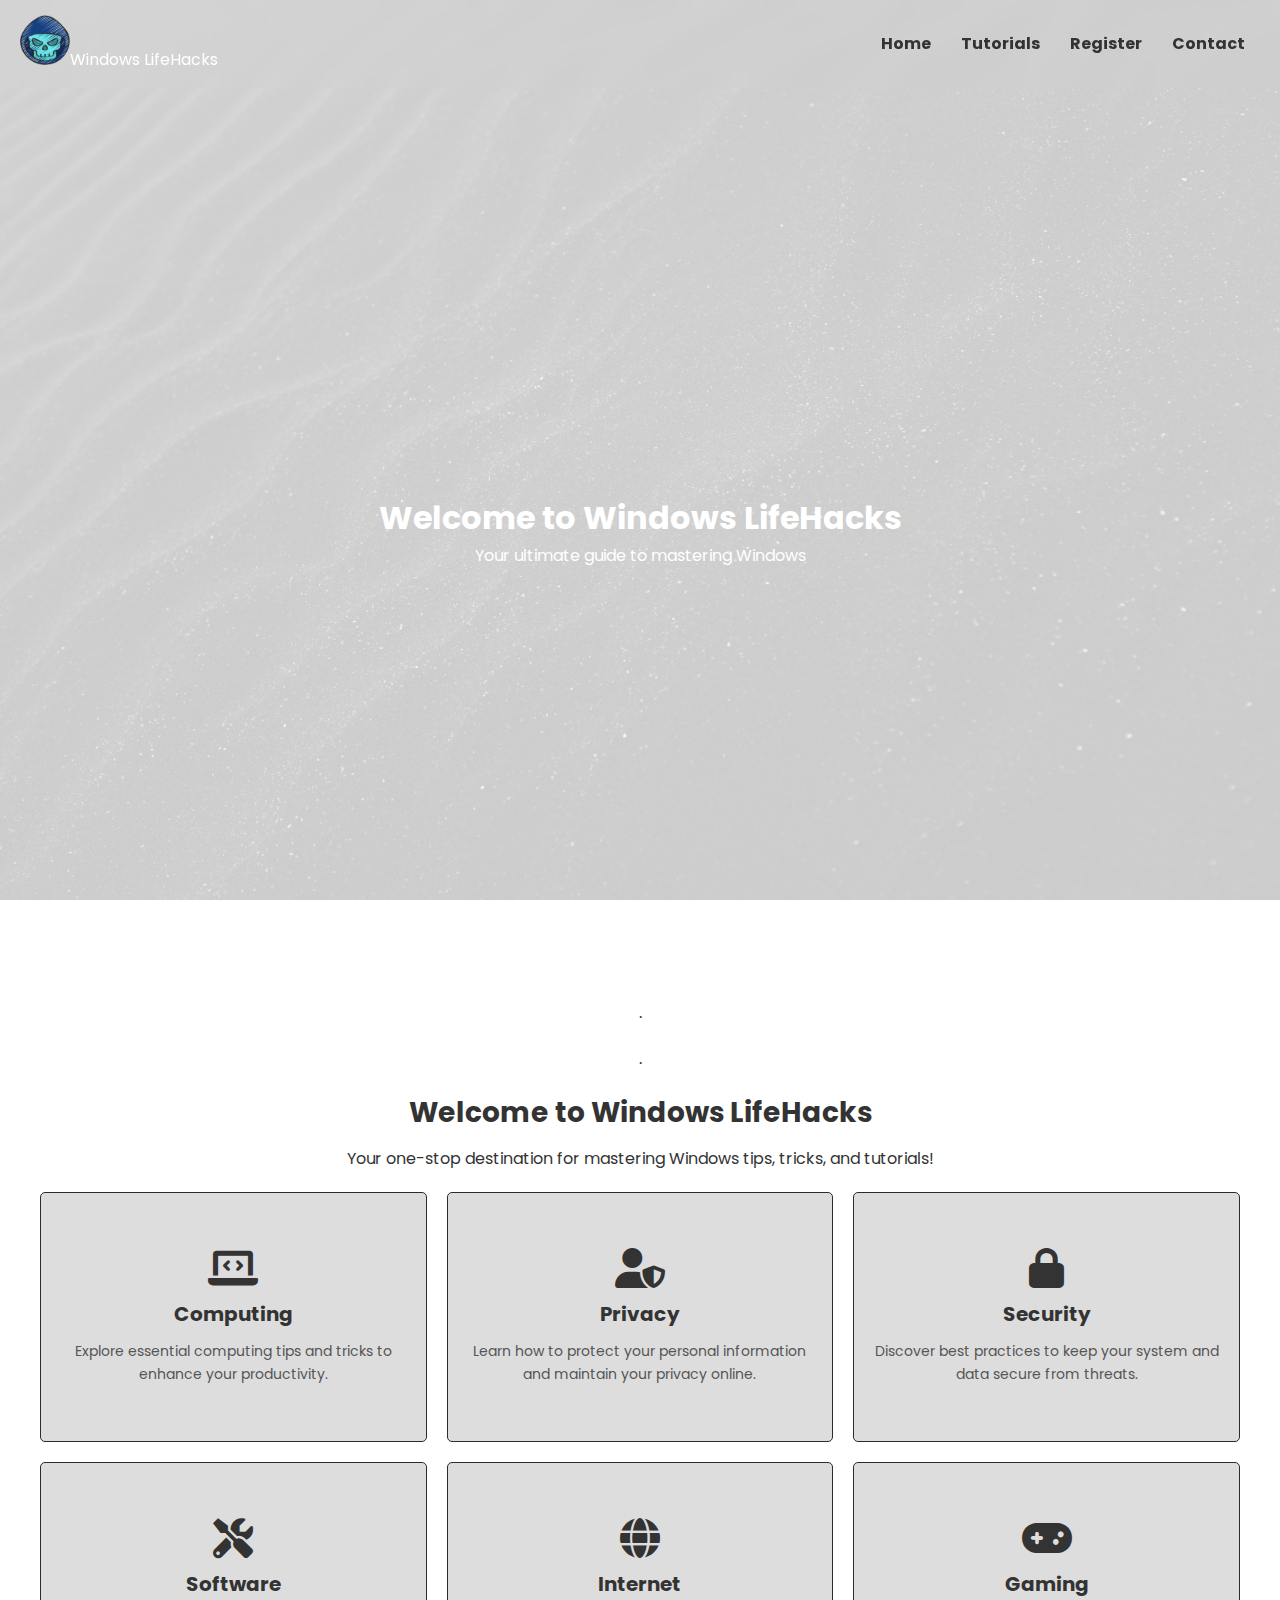
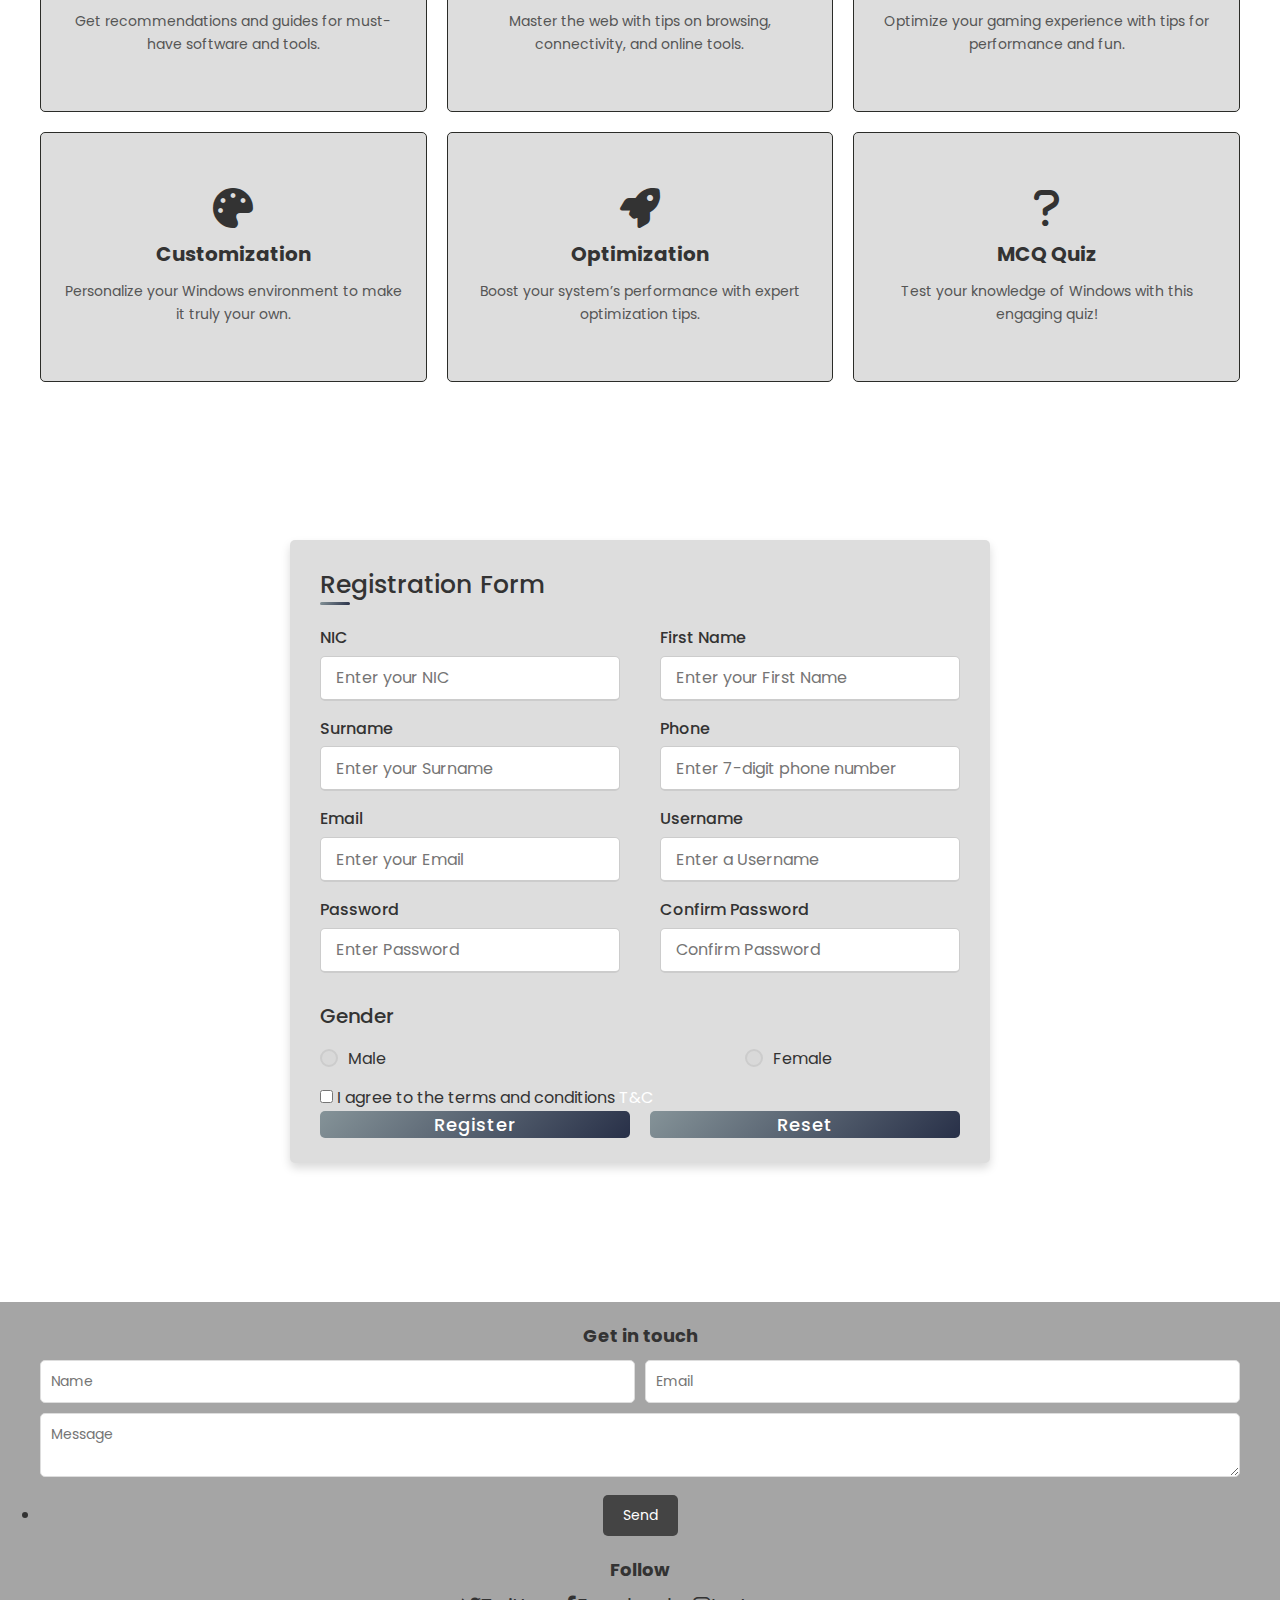
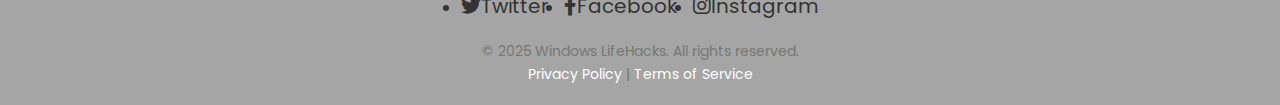
<file: index.html>
<!DOCTYPE html>
<html lang="en">
<head>
    <meta charset="UTF-8">
    <meta name="viewport" content="width=device-width, initial-scale=1.0">
    <title>Windows LifeHacks</title>
    <link rel="stylesheet" href="styles.css">
    <link rel="stylesheet" href="https://cdnjs.cloudflare.com/ajax/libs/font-awesome/6.0.0/css/all.min.css">
    <link rel="stylesheet" href="registration-form-styles.css">
    <link rel="stylesheet" href="registration-form-script.js">
    
</head>
<body class="is-preload">
    <!-- Wrapper -->
    <div id="wrapper">

        <!-- Header -->
         <!-- Hero Section -->
    <header class="hero">
        <h1>Welcome to Windows LifeHacks</h1>
        <p>Your ultimate guide to mastering Windows</p>
    </header>
         <!-- Navbar -->
    <nav class="navbar">
        <div class="logo">
            <a href="index.html" class="logo">
                <span class="symbol"><img src="logo.png" alt="" /></span><span class="title">Windows LifeHacks</span>
            </a>
        </div>
        <ul class="nav-links">
            <li><a href="#wrapper">Home</a></li>
            <li><a href="#main">Tutorials</a></li>
            <li><a href="#registration-form">Register</a></li>
            <li><a href="#footer">Contact</a></li>
        </ul>
    </nav>

        <!-- Main -->
        <div id="main">
            <div class="inner">
                <header>
                    <p>.</p>
                    <p>.</p>
                    <h1>Welcome to Windows LifeHacks</h1>
                    <p>Your one-stop destination for mastering Windows tips, tricks, and tutorials!</p>
                </header>
                <section class="tiles">
                    <article class="tile computing">
                        <a href="computing.html">
                            <i class="fas fa-laptop-code"></i> <!-- Font Awesome icon -->
                            <h2>Computing</h2>
                            <p>Explore essential computing tips and tricks to enhance your productivity.</p>
                        </a>
                    </article>
                    <article class="tile privacy">
                        <a href="privacy.html">
                            <i class="fas fa-user-shield"></i>
                            <h2>Privacy</h2>
                            <p>Learn how to protect your personal information and maintain your privacy online.</p>
                        </a>
                    </article>
                    <article class="tile security">
                        <a href="security.html">
                            <i class="fas fa-lock"></i>
                            <h2>Security</h2>
                            <p>Discover best practices to keep your system and data secure from threats.</p>
                        </a>
                    </article>
                    <article class="tile software">
                        <a href="software.html">
                            <i class="fas fa-tools"></i>
                            <h2>Software</h2>
                            <p>Get recommendations and guides for must-have software and tools.</p>
                        </a>
                    </article>
                    <article class="tile internet">
                        <a href="internet.html">
                            <i class="fas fa-globe"></i>
                            <h2>Internet</h2>
                            <p>Master the web with tips on browsing, connectivity, and online tools.</p>
                        </a>
                    </article>                    
                    <article class="tile gaming">
                        <a href="gaming.html">
                            <i class="fas fa-gamepad"></i>
                            <h2>Gaming</h2>
                            <p>Optimize your gaming experience with tips for performance and fun.</p>
                        </a>
                    </article>
                    <article class="tile customization">
                        <a href="customization.html">
                            <i class="fas fa-palette"></i>
                            <h2>Customization</h2>
                            <p>Personalize your Windows environment to make it truly your own.</p>
                        </a>
                    </article>
                    <article class="tile optimization">
                        <a href="optimization.html">
                            <i class="fas fa-rocket"></i>
                            <h2>Optimization</h2>
                            <p>Boost your system’s performance with expert optimization tips.</p>
                        </a>
                    </article>                    
                    <article class="tile mcq">
                        <a href="MCQ-index.html">
                            <i class="fas fa-question"></i>
                            <h2>MCQ Quiz</h2>
                            <p>Test your knowledge of Windows with this engaging quiz!</p>
                        </a>
                    </article>
                </section>
            </div>
        </div>

        <!-- Registration Form Section -->
<div id="registration-form">
    <div class="container">
        <div class="title">Registration Form</div>
        <div class="content">
            <form id="registrationForm">
                <div class="user-details">
                    <div class="input-box">
                        <span class="details">NIC</span>
                        <input type="text" id="nic" placeholder="Enter your NIC" required minlength="10" maxlength="12">
                    </div>
                    <div class="input-box">
                        <span class="details">First Name</span>
                        <input type="text" id="firstName" placeholder="Enter your First Name" required>
                    </div>
                    <div class="input-box">
                        <span class="details">Surname</span>
                        <input type="text" id="surname" placeholder="Enter your Surname" required>
                    </div>
                    <div class="input-box">
                        <span class="details">Phone</span>
                        <input type="text" id="phone" placeholder="Enter 7-digit phone number" required maxlength="7">
                    </div>
                    <div class="input-box">
                        <span class="details">Email</span>
                        <input type="email" id="email" placeholder="Enter your Email" required>
                    </div>
                    <div class="input-box">
                        <span class="details">Username</span>
                        <input type="text" id="username" placeholder="Enter a Username" required>
                    </div>
                    <div class="input-box">
                        <span class="details">Password</span>
                        <input type="password" id="password" placeholder="Enter Password" required>
                    </div>
                    <div class="input-box">
                        <span class="details">Confirm Password</span>
                        <input type="password" id="confirmPassword" placeholder="Confirm Password" required>
                    </div>
                </div>
                <div class="gender-details">
                    <span class="gender-title">Gender</span>
                    <div class="category">
                        <label>
                            <input type="radio" name="gender" id="dot-1" value="Male" required>
                            <span class="dot one"></span>
                            <span>Male</span>
                        </label>
                        <label>
                            <input type="radio" name="gender" id="dot-2" value="Female">
                            <span class="dot two"></span>
                            <span>Female</span>
                        </label>
                    </div>
                </div>
                <div>
                    <label>
                        <input type="checkbox" id="terms" required>  I agree to the terms and conditions <a href="privacy-policy-terms-conditions.html">T&C</a>
                    </label>
                </div>
                <div class="button">
                    <input type="submit" value="Register">
                    <input type="reset" value="Reset">
                </div>
            </form>
        </div>
    </div>
</div>

        <!-- Footer -->
        <footer id="footer">
            <div class="inner">
                <section>
                    <h2>Get in touch</h2>
                    <form method="post" action="https://submit-form.com/hodXe9861">
                        <div class="fields">
                            <div class="field half">
                                <input type="text" name="name" id="name" placeholder="Name" />
                            </div>
                            <div class="field half">
                                <input type="email" name="email" id="email" placeholder="Email" />
                            </div>
                            <div class="field">
                                <textarea name="message" id="message" placeholder="Message"></textarea>
                            </div>
                        </div>
                        <ul class="actions">
                            <li><input type="submit" value="Send" class="primary" /></li>
                        </ul>
                    </form>
                </section>
        
                <!-- Social Media Icons -->
                <section>
                    <h2>Follow</h2>
                    <ul class="icons">
                        <li><a href="https://x.com/lifehacker" class="icon brands style2 fab fa-twitter"><span class="label">Twitter</span></a></li>
                        <li><a href="https://www.facebook.com/lifehacker" class="icon brands style2 fab fa-facebook-f"><span class="label">Facebook</span></a></li>
                        <li><a href="https://www.instagram.com/lifehackerdotcom/" class="icon brands style2 fab fa-instagram"><span class="label">Instagram</span></a></li>
                    </ul>
                </section>
        
                <ul class="copyright">
                    <p>© 2025 Windows LifeHacks. All rights reserved.</p>
                    <p><a href="privacy-policy-terms-conditions.html">Privacy Policy</a> | <a href="privacy-policy-terms-conditions.html">Terms of Service</a></p>
                </ul>
            </div>
        </footer>
    </div>
    <script ></script>
</body>
</html>
</file>
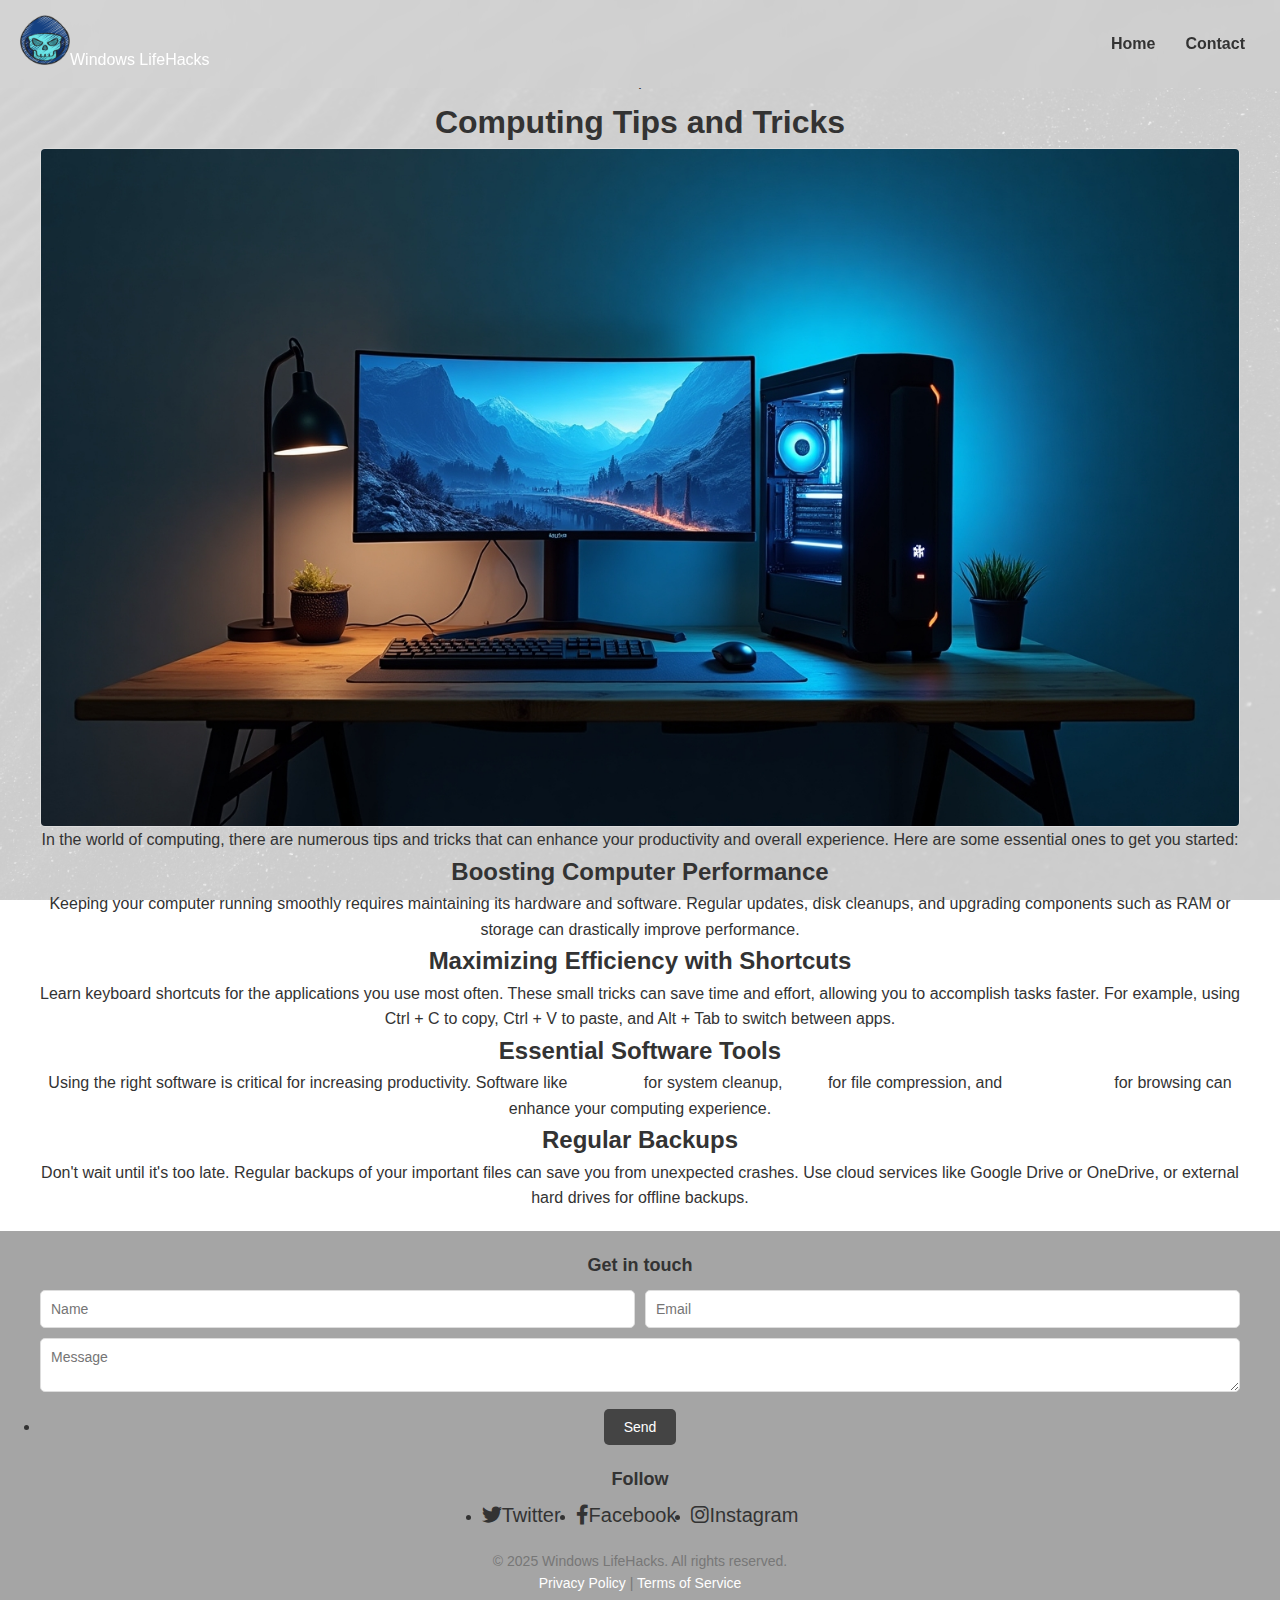
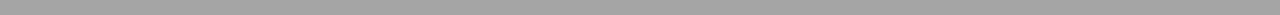
<file: computing.html>
<!DOCTYPE html>
<html lang="en">
<head>
    <meta charset="UTF-8">
    <meta name="viewport" content="width=device-width, initial-scale=1.0">
    <title>Computing | Windows LifeHacks</title>
    <link rel="stylesheet" href="styles.css">
    <link rel="stylesheet" href="https://cdnjs.cloudflare.com/ajax/libs/font-awesome/6.0.0/css/all.min.css">
</head>
<body class="is-preload">
    <!-- Wrapper -->
    <div id="wrapper">

        <!-- Header -->
        <!-- Navbar -->
    <nav class="navbar">
        <div class="logo">
            <a href="index.html" class="logo">
                <span class="symbol"><img src="logo.png" alt="" /></span><span class="title">Windows LifeHacks</span>
            </a>
        </div>
        <ul class="nav-links">
            <li><a href="index.html">Home</a></li>
            <li><a href="#footer">Contact</a></li>
        </ul>
    </nav>

        <!-- Main -->
        <div id="main">
            <div class="inner">
                <p>.</p>
                <p>.</p>
                <p>.</p>
                <h1>Computing Tips and Tricks</h1>
                <span class="image main"><img src="computing.jpeg" alt="" /></span>
                <p>In the world of computing, there are numerous tips and tricks that can enhance your productivity and overall experience. Here are some essential ones to get you started:</p>

                <h2>Boosting Computer Performance</h2>
                <p>Keeping your computer running smoothly requires maintaining its hardware and software. Regular updates, disk cleanups, and upgrading components such as RAM or storage can drastically improve performance.</p>

                <h2>Maximizing Efficiency with Shortcuts</h2>
                <p>Learn keyboard shortcuts for the applications you use most often. These small tricks can save time and effort, allowing you to accomplish tasks faster. For example, using <code>Ctrl + C</code> to copy, <code>Ctrl + V</code> to paste, and <code>Alt + Tab</code> to switch between apps.</p>

                <h2>Essential Software Tools</h2>
                <p>Using the right software is critical for increasing productivity. Software like <a href="https://www.ccleaner.com">CCleaner</a> for system cleanup, <a href="https://www.7-zip.org">7-Zip</a> for file compression, and <a href="https://www.mozilla.org/en-US/firefox/">Mozilla Firefox</a> for browsing can enhance your computing experience.</p>

                <h2>Regular Backups</h2>
                <p>Don't wait until it's too late. Regular backups of your important files can save you from unexpected crashes. Use cloud services like Google Drive or OneDrive, or external hard drives for offline backups.</p>
            </div>
        </div>

        <!-- Footer -->
        <footer id="footer">
            <div class="inner">
                <section>
                    <h2>Get in touch</h2>
                    <form method="post" action="https://submit-form.com/hodXe9861">
                        <div class="fields">
                            <div class="field half">
                                <input type="text" name="name" id="name" placeholder="Name" />
                            </div>
                            <div class="field half">
                                <input type="email" name="email" id="email" placeholder="Email" />
                            </div>
                            <div class="field">
                                <textarea name="message" id="message" placeholder="Message"></textarea>
                            </div>
                        </div>
                        <ul class="actions">
                            <li><input type="submit" value="Send" class="primary" /></li>
                        </ul>
                    </form>
                </section>
        
                <!-- Social Media Icons -->
                <section>
                    <h2>Follow</h2>
                    <ul class="icons">
                        <li><a href="https://x.com/lifehacker" class="icon brands style2 fab fa-twitter"><span class="label">Twitter</span></a></li>
                        <li><a href="https://www.facebook.com/lifehacker" class="icon brands style2 fab fa-facebook-f"><span class="label">Facebook</span></a></li>
                        <li><a href="https://www.instagram.com/lifehackerdotcom/" class="icon brands style2 fab fa-instagram"><span class="label">Instagram</span></a></li>
                    </ul>
                </section>
        
                <ul class="copyright">
                    <p>© 2025 Windows LifeHacks. All rights reserved.</p>
                    <p><a href="#">Privacy Policy</a> | <a href="#">Terms of Service</a></p>
                </ul>
            </div>
        </footer>
        

    </div>
</body>
</html>
</file>
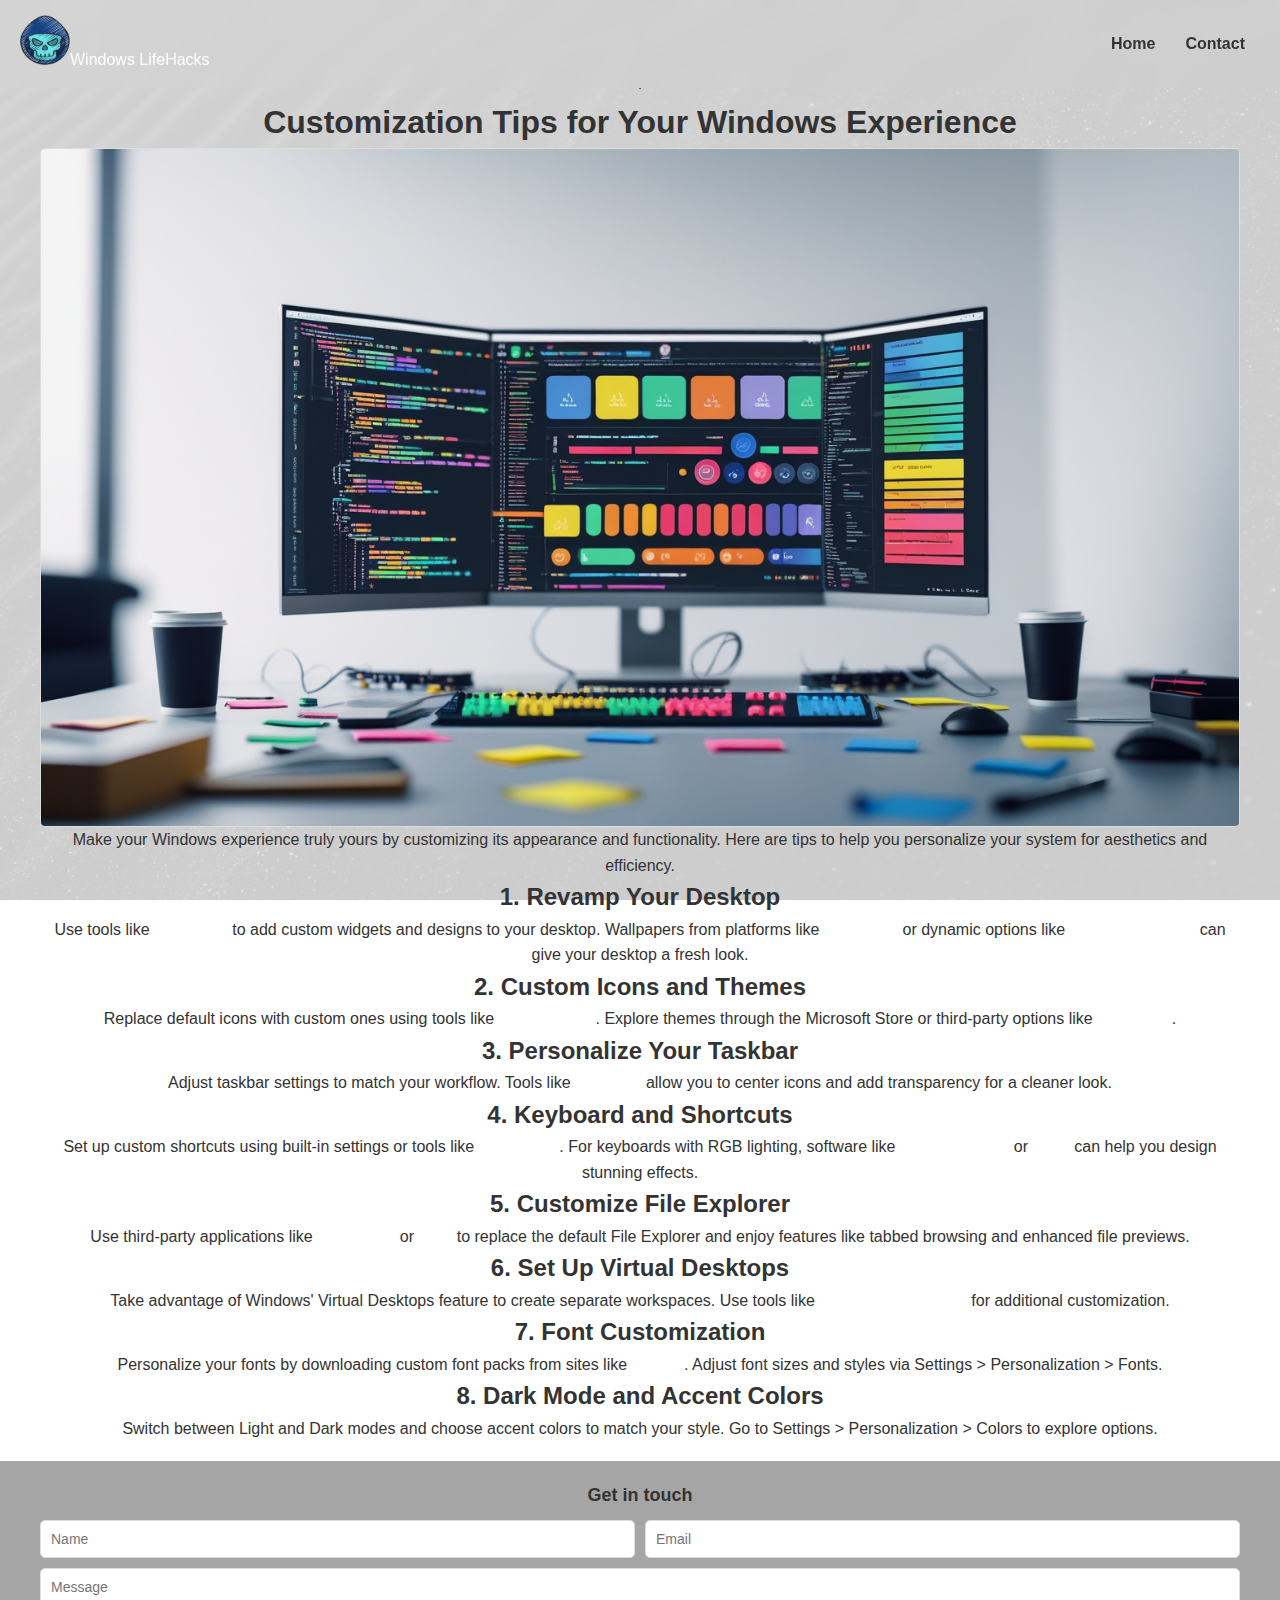
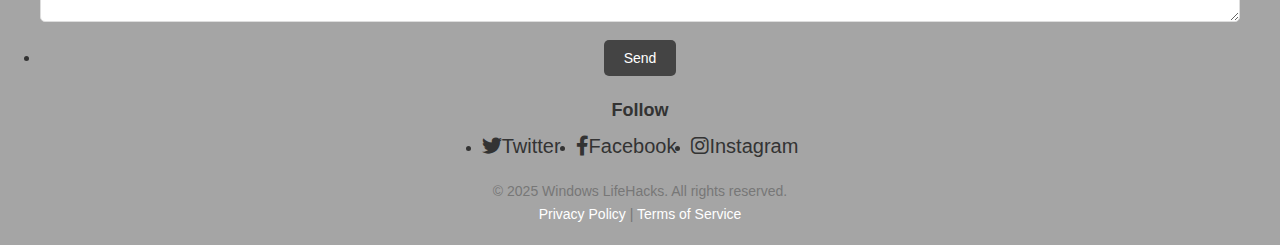
<file: customization.html>
<!DOCTYPE html>
<html lang="en">
<head>
    <meta charset="UTF-8">
    <meta name="viewport" content="width=device-width, initial-scale=1.0">
    <title>Customization | Windows LifeHacks</title>
    <link rel="stylesheet" href="styles.css">
    <link rel="stylesheet" href="https://cdnjs.cloudflare.com/ajax/libs/font-awesome/6.0.0/css/all.min.css">
</head>
<body class="is-preload">
    <!-- Wrapper -->
    <div id="wrapper">

        <!-- Header -->
        <!-- Navbar -->
    <nav class="navbar">
        <div class="logo">
            <a href="index.html" class="logo">
                <span class="symbol"><img src="logo.png" alt="" /></span><span class="title">Windows LifeHacks</span>
            </a>
        </div>
        <ul class="nav-links">
            <li><a href="index.html">Home</a></li>
            <li><a href="#footer">Contact</a></li>
        </ul>
    </nav>

        <!-- Main -->
        <div id="main">
            <div class="inner">
                <p>.</p>
                <p>.</p>
                <p>.</p>
                <h1>Customization Tips for Your Windows Experience</h1>
                <span class="image main"><img src="customization.jpeg" alt="Customization" /></span>
                <p>Make your Windows experience truly yours by customizing its appearance and functionality. Here are tips to help you personalize your system for aesthetics and efficiency.</p>
        
                <h2>1. Revamp Your Desktop</h2>
                <p>Use tools like <a href="https://www.rainmeter.net/">Rainmeter</a> to add custom widgets and designs to your desktop. Wallpapers from platforms like <a href="https://wallhaven.cc/">Wallhaven</a> or dynamic options like <a href="https://steamcommunity.com/app/431960/">Wallpaper Engine</a> can give your desktop a fresh look.</p>
        
                <h2>2. Custom Icons and Themes</h2>
                <p>Replace default icons with custom ones using tools like <a href="https://www.iconpackager.com/">IconPackager</a>. Explore themes through the Microsoft Store or third-party options like <a href="https://www.deviantart.com/">DeviantArt</a>.</p>
        
                <h2>3. Personalize Your Taskbar</h2>
                <p>Adjust taskbar settings to match your workflow. Tools like <a href="https://github.com/ChrisAnd1998/TaskbarX">TaskbarX</a> allow you to center icons and add transparency for a cleaner look.</p>
        
                <h2>4. Keyboard and Shortcuts</h2>
                <p>Set up custom shortcuts using built-in settings or tools like <a href="https://www.autohotkey.com/">AutoHotkey</a>. For keyboards with RGB lighting, software like <a href="https://www.razer.com/synapse-3">Razer Synapse</a> or <a href="https://www.corsair.com/uk/en/icue">iCUE</a> can help you design stunning effects.</p>
        
                <h2>5. Customize File Explorer</h2>
                <p>Use third-party applications like <a href="https://explorerplusplus.com/">Explorer++</a> or <a href="https://files.community/">Files</a> to replace the default File Explorer and enjoy features like tabbed browsing and enhanced file previews.</p>
        
                <h2>6. Set Up Virtual Desktops</h2>
                <p>Take advantage of Windows' Virtual Desktops feature to create separate workspaces. Use tools like <a href="https://github.com/microsoft/PowerToys">Microsoft PowerToys</a> for additional customization.</p>
        
                <h2>7. Font Customization</h2>
                <p>Personalize your fonts by downloading custom font packs from sites like <a href="https://www.dafont.com/">DaFont</a>. Adjust font sizes and styles via Settings &gt; Personalization &gt; Fonts.</p>
        
                <h2>8. Dark Mode and Accent Colors</h2>
                <p>Switch between Light and Dark modes and choose accent colors to match your style. Go to Settings &gt; Personalization &gt; Colors to explore options.</p>
            </div>
        </div>

        <!-- Footer -->
        <footer id="footer">
            <div class="inner">
                <section>
                    <h2>Get in touch</h2>
                    <form method="post" action="https://submit-form.com/hodXe9861">
                        <div class="fields">
                            <div class="field half">
                                <input type="text" name="name" id="name" placeholder="Name" />
                            </div>
                            <div class="field half">
                                <input type="email" name="email" id="email" placeholder="Email" />
                            </div>
                            <div class="field">
                                <textarea name="message" id="message" placeholder="Message"></textarea>
                            </div>
                        </div>
                        <ul class="actions">
                            <li><input type="submit" value="Send" class="primary" /></li>
                        </ul>
                    </form>
                </section>
        
                <!-- Social Media Icons -->
                <section>
                    <h2>Follow</h2>
                    <ul class="icons">
                        <li><a href="https://x.com/lifehacker" class="icon brands style2 fab fa-twitter"><span class="label">Twitter</span></a></li>
                        <li><a href="https://www.facebook.com/lifehacker" class="icon brands style2 fab fa-facebook-f"><span class="label">Facebook</span></a></li>
                        <li><a href="https://www.instagram.com/lifehackerdotcom/" class="icon brands style2 fab fa-instagram"><span class="label">Instagram</span></a></li>
                    </ul>
                </section>
        
                <ul class="copyright">
                    <p>© 2025 Windows LifeHacks. All rights reserved.</p>
                    <p><a href="#">Privacy Policy</a> | <a href="#">Terms of Service</a></p>
                </ul>
            </div>
        </footer>
        

    </div>
</body>
</html>
</file>
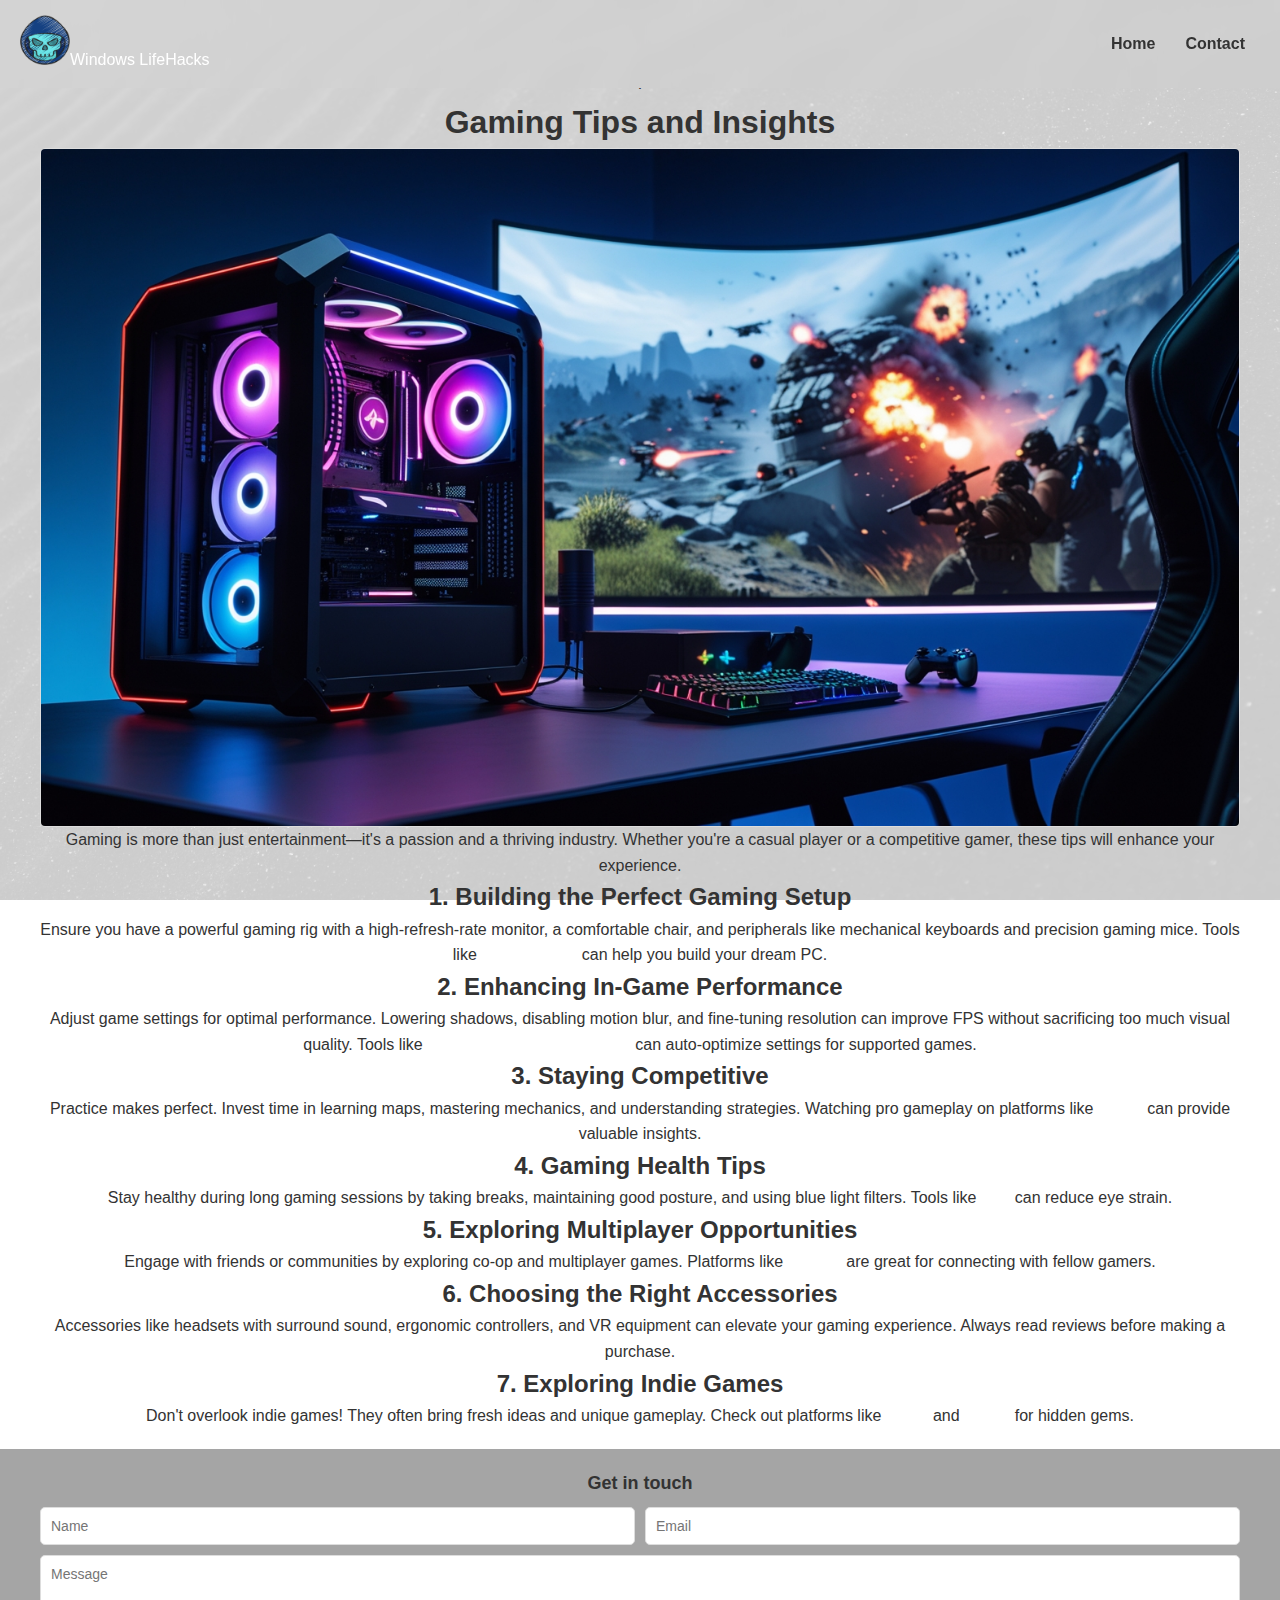
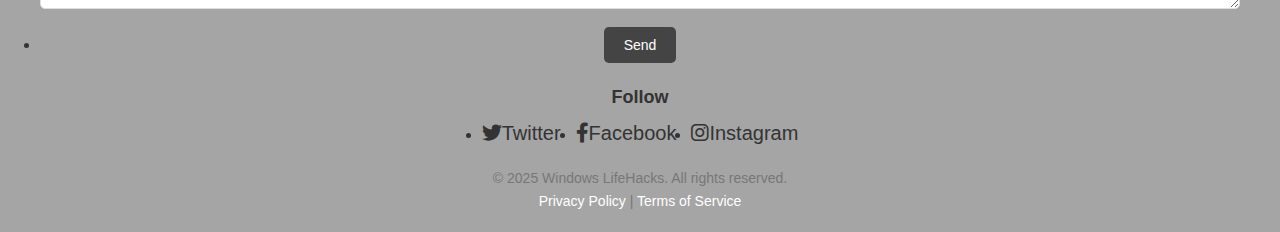
<file: gaming.html>
<!DOCTYPE html>
<html lang="en">
<head>
    <meta charset="UTF-8">
    <meta name="viewport" content="width=device-width, initial-scale=1.0">
    <title>Gaming | Windows LifeHacks</title>
    <link rel="stylesheet" href="styles.css">
    <link rel="stylesheet" href="https://cdnjs.cloudflare.com/ajax/libs/font-awesome/6.0.0/css/all.min.css">
</head>
<body class="is-preload">
    <!-- Wrapper -->
    <div id="wrapper">

        <!-- Header -->
        <!-- Navbar -->
    <nav class="navbar">
        <div class="logo">
            <a href="index.html" class="logo">
                <span class="symbol"><img src="logo.png" alt="" /></span><span class="title">Windows LifeHacks</span>
            </a>
        </div>
        <ul class="nav-links">
            <li><a href="index.html">Home</a></li>
            <li><a href="#footer">Contact</a></li>
        </ul>
    </nav>

        <!-- Main -->
        <div id="main">
            <div class="inner">
                <p>.</p>
                <p>.</p>
                <p>.</p>
                <h1>Gaming Tips and Insights</h1>
                <span class="image main"><img src="gaming.jpeg" alt="Gaming" /></span>
                <p>Gaming is more than just entertainment—it's a passion and a thriving industry. Whether you're a casual player or a competitive gamer, these tips will enhance your experience.</p>
        
                <h2>1. Building the Perfect Gaming Setup</h2>
                <p>Ensure you have a powerful gaming rig with a high-refresh-rate monitor, a comfortable chair, and peripherals like mechanical keyboards and precision gaming mice. Tools like <a href="https://www.pcpartpicker.com/">PCPartPicker</a> can help you build your dream PC.</p>
        
                <h2>2. Enhancing In-Game Performance</h2>
                <p>Adjust game settings for optimal performance. Lowering shadows, disabling motion blur, and fine-tuning resolution can improve FPS without sacrificing too much visual quality. Tools like <a href="https://www.nvidia.com/en-us/geforce/geforce-experience/">NVIDIA GeForce Experience</a> can auto-optimize settings for supported games.</p>
        
                <h2>3. Staying Competitive</h2>
                <p>Practice makes perfect. Invest time in learning maps, mastering mechanics, and understanding strategies. Watching pro gameplay on platforms like <a href="https://www.twitch.tv/">Twitch</a> can provide valuable insights.</p>
        
                <h2>4. Gaming Health Tips</h2>
                <p>Stay healthy during long gaming sessions by taking breaks, maintaining good posture, and using blue light filters. Tools like <a href="https://justgetflux.com/">f.lux</a> can reduce eye strain.</p>
        
                <h2>5. Exploring Multiplayer Opportunities</h2>
                <p>Engage with friends or communities by exploring co-op and multiplayer games. Platforms like <a href="https://discord.com/">Discord</a> are great for connecting with fellow gamers.</p>
        
                <h2>6. Choosing the Right Accessories</h2>
                <p>Accessories like headsets with surround sound, ergonomic controllers, and VR equipment can elevate your gaming experience. Always read reviews before making a purchase.</p>
        
                <h2>7. Exploring Indie Games</h2>
                <p>Don't overlook indie games! They often bring fresh ideas and unique gameplay. Check out platforms like <a href="https://itch.io/">Itch.io</a> and <a href="https://store.steampowered.com/">Steam</a> for hidden gems.</p>
            </div>
        </div>

        <!-- Footer -->
        <footer id="footer">
            <div class="inner">
                <section>
                    <h2>Get in touch</h2>
                    <form method="post" action="https://submit-form.com/hodXe9861">
                        <div class="fields">
                            <div class="field half">
                                <input type="text" name="name" id="name" placeholder="Name" />
                            </div>
                            <div class="field half">
                                <input type="email" name="email" id="email" placeholder="Email" />
                            </div>
                            <div class="field">
                                <textarea name="message" id="message" placeholder="Message"></textarea>
                            </div>
                        </div>
                        <ul class="actions">
                            <li><input type="submit" value="Send" class="primary" /></li>
                        </ul>
                    </form>
                </section>
        
                <!-- Social Media Icons -->
                <section>
                    <h2>Follow</h2>
                    <ul class="icons">
                        <li><a href="https://x.com/lifehacker" class="icon brands style2 fab fa-twitter"><span class="label">Twitter</span></a></li>
                        <li><a href="https://www.facebook.com/lifehacker" class="icon brands style2 fab fa-facebook-f"><span class="label">Facebook</span></a></li>
                        <li><a href="https://www.instagram.com/lifehackerdotcom/" class="icon brands style2 fab fa-instagram"><span class="label">Instagram</span></a></li>
                    </ul>
                </section>
        
                <ul class="copyright">
                    <p>© 2025 Windows LifeHacks. All rights reserved.</p>
                    <p><a href="#">Privacy Policy</a> | <a href="#">Terms of Service</a></p>
                </ul>
            </div>
        </footer>
        

    </div>
</body>
</html>
</file>
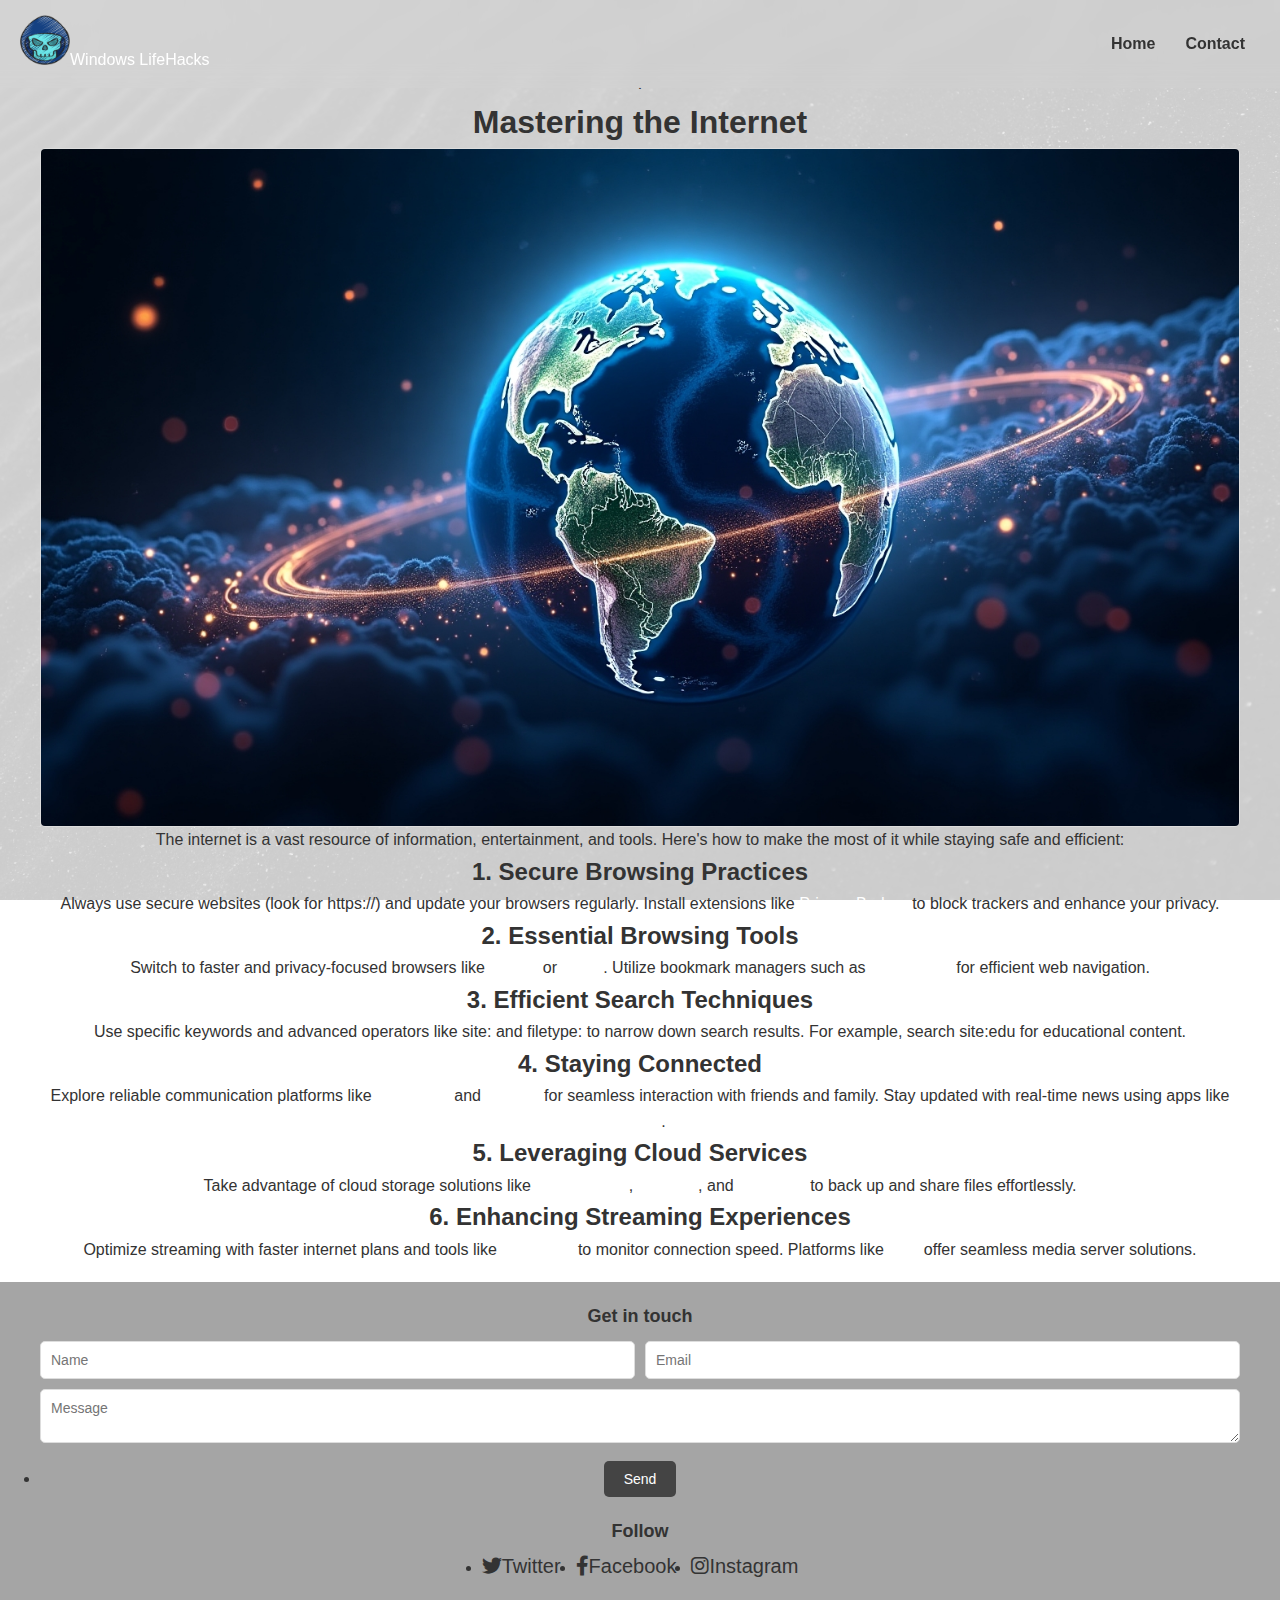
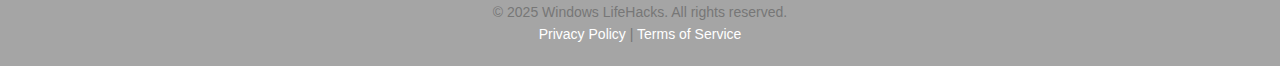
<file: internet.html>
<!DOCTYPE html>
<html lang="en">
<head>
    <meta charset="UTF-8">
    <meta name="viewport" content="width=device-width, initial-scale=1.0">
    <title>Internet | Windows LifeHacks</title>
    <link rel="stylesheet" href="styles.css">
    <link rel="stylesheet" href="https://cdnjs.cloudflare.com/ajax/libs/font-awesome/6.0.0/css/all.min.css">
</head>
<body class="is-preload">
    <!-- Wrapper -->
    <div id="wrapper">

        <!-- Header -->
        <!-- Navbar -->
    <nav class="navbar">
        <div class="logo">
            <a href="index.html" class="logo">
                <span class="symbol"><img src="logo.png" alt="" /></span><span class="title">Windows LifeHacks</span>
            </a>
        </div>
        <ul class="nav-links">
            <li><a href="index.html">Home</a></li>
            <li><a href="#footer">Contact</a></li>
        </ul>
    </nav>

        <!-- Main -->
        <div id="main">
            <div class="inner">
                <p>.</p>
                <p>.</p>
                <p>.</p>
                <h1>Mastering the Internet</h1>
                <span class="image main"><img src="internet.jpeg" alt="Internet" /></span>
                <p>The internet is a vast resource of information, entertainment, and tools. Here's how to make the most of it while staying safe and efficient:</p>
        
                <h2>1. Secure Browsing Practices</h2>
                <p>Always use secure websites (look for <code>https://</code>) and update your browsers regularly. Install extensions like <a href="https://privacybadger.org/">Privacy Badger</a> to block trackers and enhance your privacy.</p>
        
                <h2>2. Essential Browsing Tools</h2>
                <p>Switch to faster and privacy-focused browsers like <a href="https://www.mozilla.org/en-US/firefox/">Firefox</a> or <a href="https://brave.com/">Brave</a>. Utilize bookmark managers such as <a href="https://raindrop.io/">Raindrop.io</a> for efficient web navigation.</p>
        
                <h2>3. Efficient Search Techniques</h2>
                <p>Use specific keywords and advanced operators like <code>site:</code> and <code>filetype:</code> to narrow down search results. For example, search <code>site:edu</code> for educational content.</p>
        
                <h2>4. Staying Connected</h2>
                <p>Explore reliable communication platforms like <a href="https://www.whatsapp.com/">WhatsApp</a> and <a href="https://discord.com/">Discord</a> for seamless interaction with friends and family. Stay updated with real-time news using apps like <a href="https://www.feedly.com/">Feedly</a>.</p>
        
                <h2>5. Leveraging Cloud Services</h2>
                <p>Take advantage of cloud storage solutions like <a href="https://drive.google.com/">Google Drive</a>, <a href="https://www.dropbox.com/">Dropbox</a>, and <a href="https://onedrive.live.com/">OneDrive</a> to back up and share files effortlessly.</p>
        
                <h2>6. Enhancing Streaming Experiences</h2>
                <p>Optimize streaming with faster internet plans and tools like <a href="https://www.speedtest.net/">Speedtest</a> to monitor connection speed. Platforms like <a href="https://plex.tv/">Plex</a> offer seamless media server solutions.</p>
            </div>
        </div>

        <!-- Footer -->
        <footer id="footer">
            <div class="inner">
                <section>
                    <h2>Get in touch</h2>
                    <form method="post" action="https://submit-form.com/hodXe9861">
                        <div class="fields">
                            <div class="field half">
                                <input type="text" name="name" id="name" placeholder="Name" />
                            </div>
                            <div class="field half">
                                <input type="email" name="email" id="email" placeholder="Email" />
                            </div>
                            <div class="field">
                                <textarea name="message" id="message" placeholder="Message"></textarea>
                            </div>
                        </div>
                        <ul class="actions">
                            <li><input type="submit" value="Send" class="primary" /></li>
                        </ul>
                    </form>
                </section>
        
                <!-- Social Media Icons -->
                <section>
                    <h2>Follow</h2>
                    <ul class="icons">
                        <li><a href="https://x.com/lifehacker" class="icon brands style2 fab fa-twitter"><span class="label">Twitter</span></a></li>
                        <li><a href="https://www.facebook.com/lifehacker" class="icon brands style2 fab fa-facebook-f"><span class="label">Facebook</span></a></li>
                        <li><a href="https://www.instagram.com/lifehackerdotcom/" class="icon brands style2 fab fa-instagram"><span class="label">Instagram</span></a></li>
                    </ul>
                </section>
        
                <ul class="copyright">
                    <p>© 2025 Windows LifeHacks. All rights reserved.</p>
                    <p><a href="#">Privacy Policy</a> | <a href="#">Terms of Service</a></p>
                </ul>
            </div>
        </footer>
        

    </div>
</body>
</html>
</file>
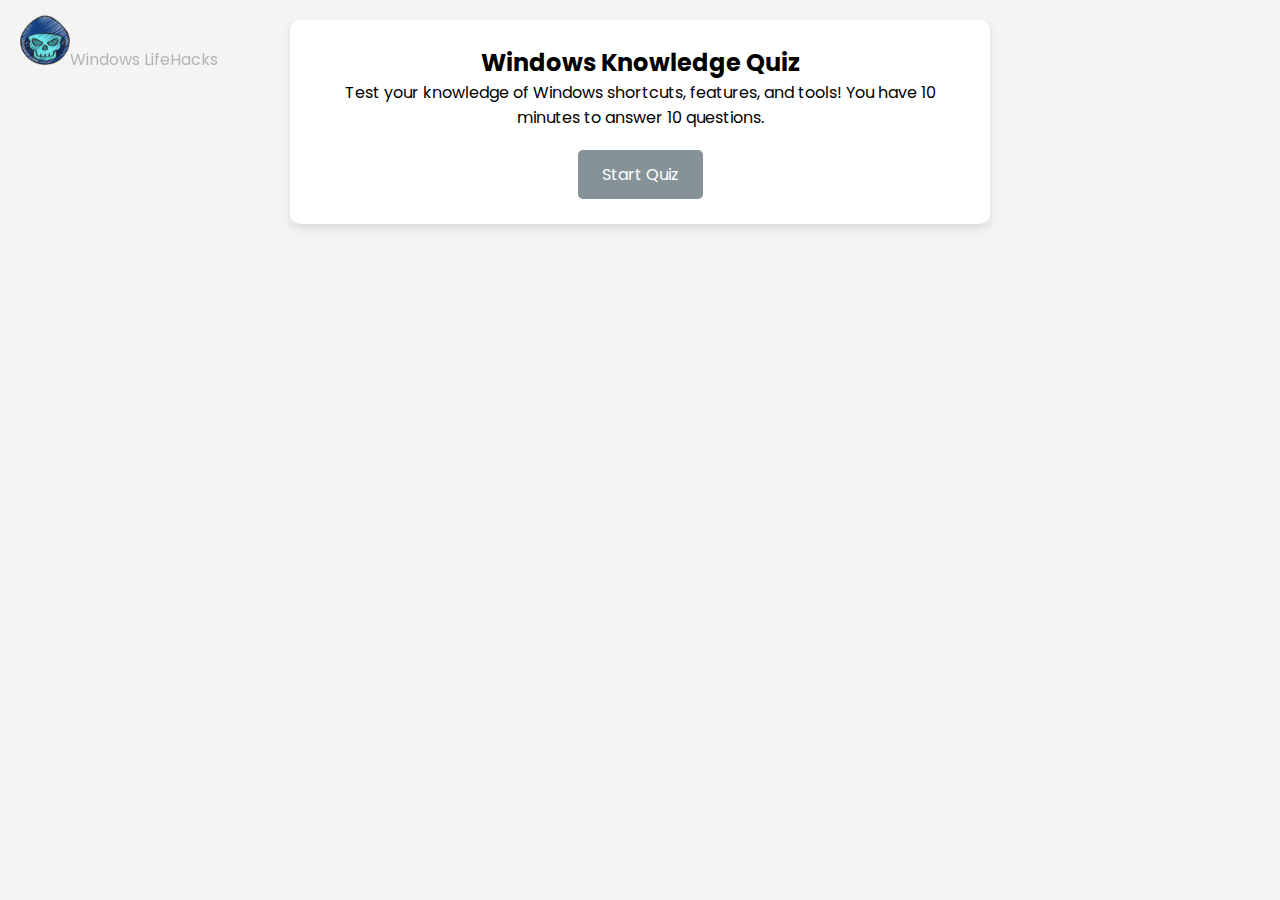
<file: MCQ-index.html>
<!DOCTYPE html>
<html lang="en">
<head>
    <meta charset="UTF-8">
    <meta name="viewport" content="width=device-width, initial-scale=1.0">
    <title>Windows Knowledge Quiz</title>
    <link rel="stylesheet" href="MCQ-styles.css">
    <script src="https://code.jquery.com/jquery-3.6.0.min.js"></script>
</head>
<body>
    <nav class="navbar">
        <div class="logo">
            <a href="index.html" class="logo">
                <span class="symbol"><img src="logo.png" alt="" /></span><span class="title">Windows LifeHacks</span>
            </a>
        </div>
    </nav>
    <div id="registration-form" class="container">
        <div class="quiz-content">
            <h2 id="quiz-title">Windows Knowledge Quiz</h2>
            <p id="quiz-description">Test your knowledge of Windows shortcuts, features, and tools! You have 10 minutes to answer 10 questions.</p>
            <button id="start-quiz-btn">Start Quiz</button>
        </div>

        <div id="quiz-questions" class="quiz-questions">
            <!-- Question content will be inserted dynamically -->
        </div>

        <div id="quiz-results" class="quiz-results">
            <!-- Results content will be inserted dynamically -->
        </div>
        <div id="timer"></div>
    </div>

    <script src="MCQ-script.js"></script>
</body>
</html>
</file>
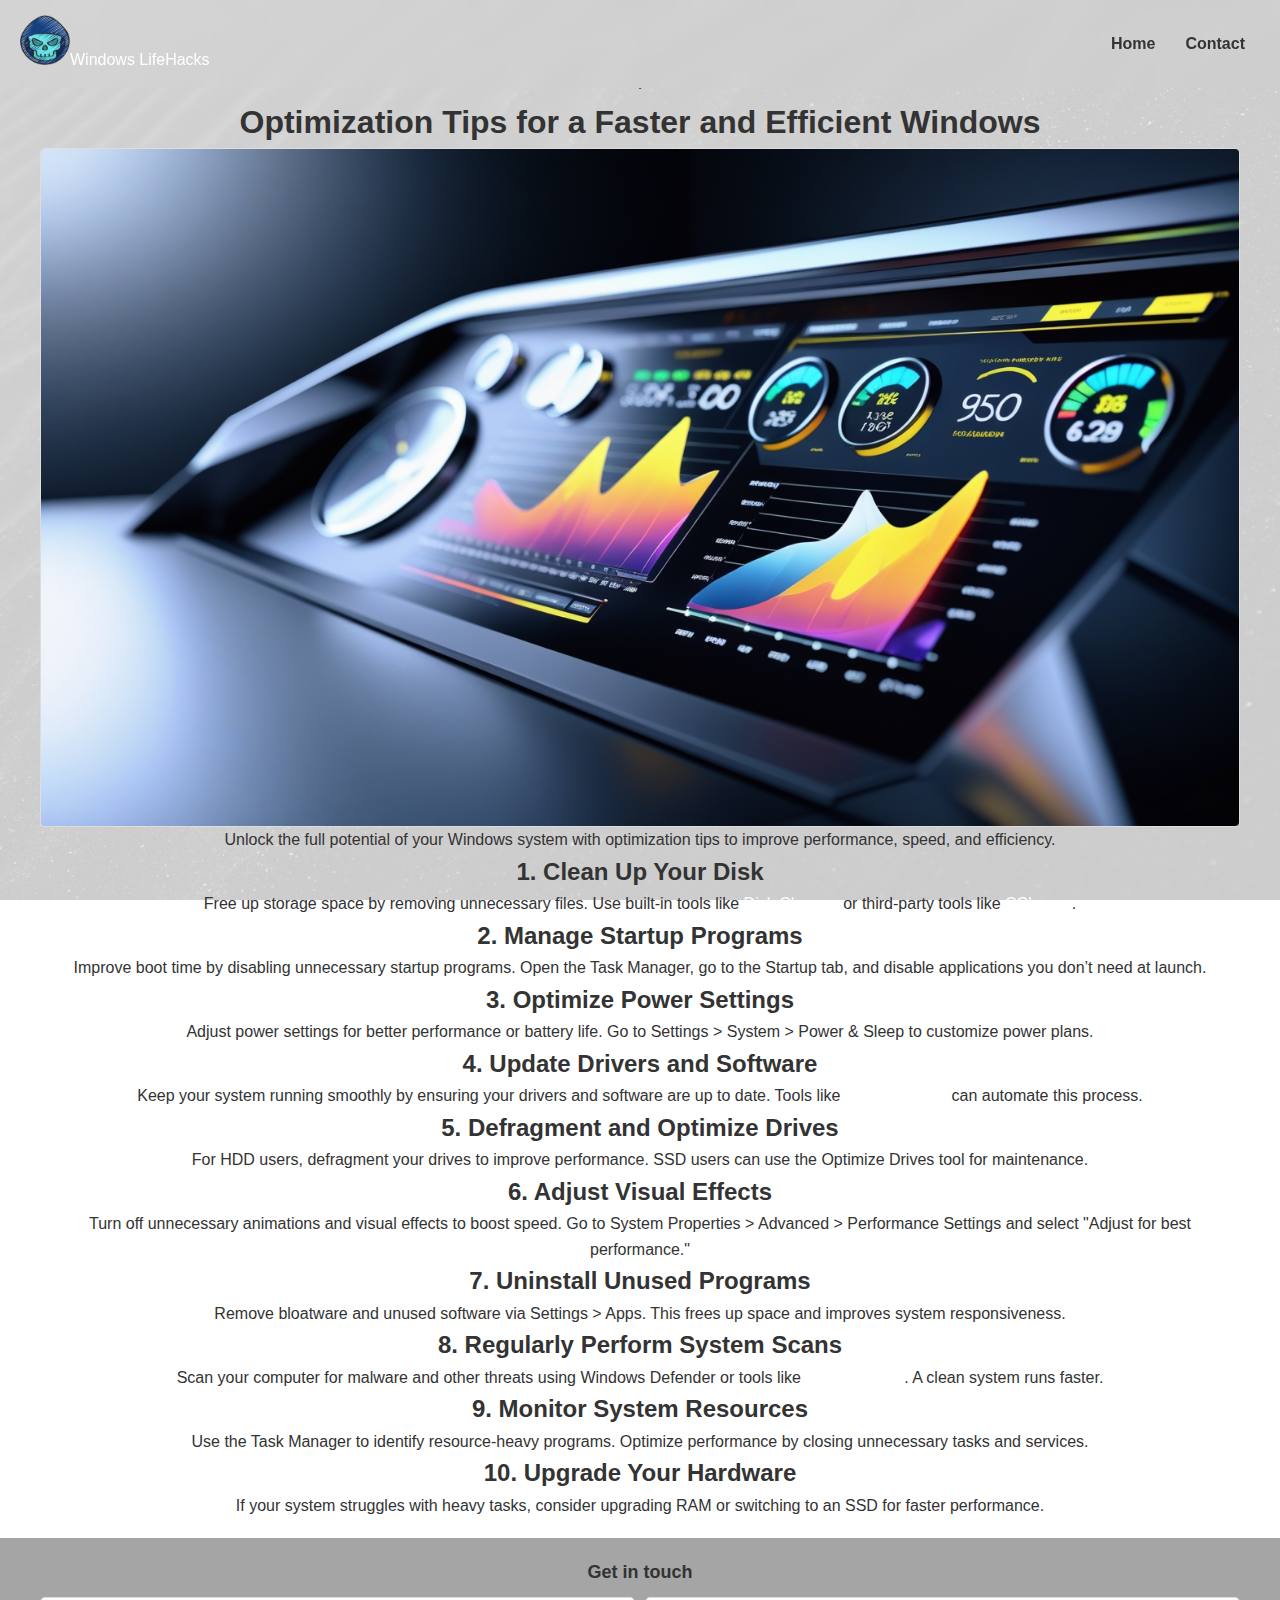
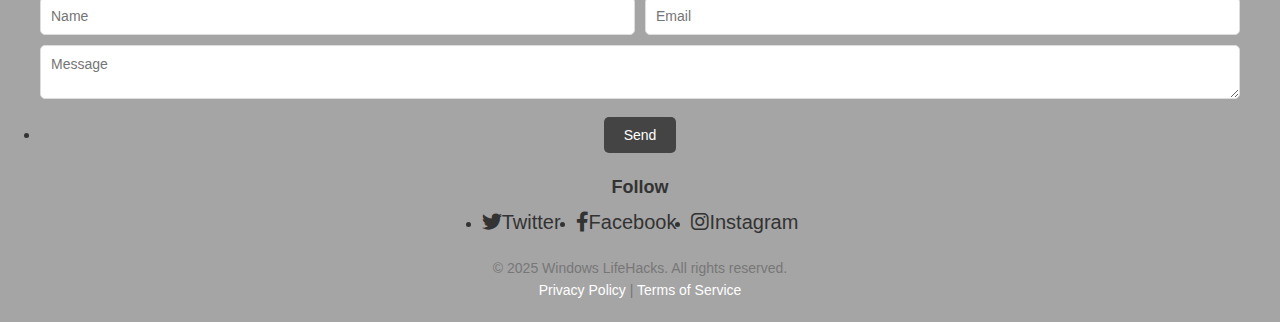
<file: optimization.html>
<!DOCTYPE html>
<html lang="en">
<head>
    <meta charset="UTF-8">
    <meta name="viewport" content="width=device-width, initial-scale=1.0">
    <title>Optimization | Windows LifeHacks</title>
    <link rel="stylesheet" href="styles.css">
    <link rel="stylesheet" href="https://cdnjs.cloudflare.com/ajax/libs/font-awesome/6.0.0/css/all.min.css">
</head>
<body class="is-preload">
    <!-- Wrapper -->
    <div id="wrapper">

        <!-- Header -->
        <!-- Navbar -->
    <nav class="navbar">
        <div class="logo">
            <a href="index.html" class="logo">
                <span class="symbol"><img src="logo.png" alt="" /></span><span class="title">Windows LifeHacks</span>
            </a>
        </div>
        <ul class="nav-links">
            <li><a href="index.html">Home</a></li>
            <li><a href="#footer">Contact</a></li>
        </ul>
    </nav>

        <!-- Main -->
        <div id="main">
            <div class="inner">
                <p>.</p>
                <p>.</p>
                <p>.</p>
                <h1>Optimization Tips for a Faster and Efficient Windows</h1>
                <span class="image main"><img src="optimization.jpeg" alt="Optimization" /></span>
                <p>Unlock the full potential of your Windows system with optimization tips to improve performance, speed, and efficiency.</p>
        
                <h2>1. Clean Up Your Disk</h2>
                <p>Free up storage space by removing unnecessary files. Use built-in tools like <a href="https://support.microsoft.com/en-us/windows/disk-cleanup-in-windows-10-a7b93682-1b6e-4bec-bb84-8d827c20e81e">Disk Cleanup</a> or third-party tools like <a href="https://www.ccleaner.com/">CCleaner</a>.</p>
        
                <h2>2. Manage Startup Programs</h2>
                <p>Improve boot time by disabling unnecessary startup programs. Open the Task Manager, go to the Startup tab, and disable applications you don’t need at launch.</p>
        
                <h2>3. Optimize Power Settings</h2>
                <p>Adjust power settings for better performance or battery life. Go to Settings &gt; System &gt; Power &amp; Sleep to customize power plans.</p>
        
                <h2>4. Update Drivers and Software</h2>
                <p>Keep your system running smoothly by ensuring your drivers and software are up to date. Tools like <a href="https://www.iobit.com/en/driver-booster.php">Driver Booster</a> can automate this process.</p>
        
                <h2>5. Defragment and Optimize Drives</h2>
                <p>For HDD users, defragment your drives to improve performance. SSD users can use the Optimize Drives tool for maintenance.</p>
        
                <h2>6. Adjust Visual Effects</h2>
                <p>Turn off unnecessary animations and visual effects to boost speed. Go to System Properties &gt; Advanced &gt; Performance Settings and select "Adjust for best performance."</p>
        
                <h2>7. Uninstall Unused Programs</h2>
                <p>Remove bloatware and unused software via Settings &gt; Apps. This frees up space and improves system responsiveness.</p>
        
                <h2>8. Regularly Perform System Scans</h2>
                <p>Scan your computer for malware and other threats using Windows Defender or tools like <a href="https://www.malwarebytes.com/">Malwarebytes</a>. A clean system runs faster.</p>
        
                <h2>9. Monitor System Resources</h2>
                <p>Use the Task Manager to identify resource-heavy programs. Optimize performance by closing unnecessary tasks and services.</p>
        
                <h2>10. Upgrade Your Hardware</h2>
                <p>If your system struggles with heavy tasks, consider upgrading RAM or switching to an SSD for faster performance.</p>
            </div>
        </div>

        <!-- Footer -->
        <footer id="footer">
            <div class="inner">
                <section>
                    <h2>Get in touch</h2>
                    <form method="post" action="https://submit-form.com/hodXe9861">
                        <div class="fields">
                            <div class="field half">
                                <input type="text" name="name" id="name" placeholder="Name" />
                            </div>
                            <div class="field half">
                                <input type="email" name="email" id="email" placeholder="Email" />
                            </div>
                            <div class="field">
                                <textarea name="message" id="message" placeholder="Message"></textarea>
                            </div>
                        </div>
                        <ul class="actions">
                            <li><input type="submit" value="Send" class="primary" /></li>
                        </ul>
                    </form>
                </section>
        
                <!-- Social Media Icons -->
                <section>
                    <h2>Follow</h2>
                    <ul class="icons">
                        <li><a href="https://x.com/lifehacker" class="icon brands style2 fab fa-twitter"><span class="label">Twitter</span></a></li>
                        <li><a href="https://www.facebook.com/lifehacker" class="icon brands style2 fab fa-facebook-f"><span class="label">Facebook</span></a></li>
                        <li><a href="https://www.instagram.com/lifehackerdotcom/" class="icon brands style2 fab fa-instagram"><span class="label">Instagram</span></a></li>
                    </ul>
                </section>
        
                <ul class="copyright">
                    <p>© 2025 Windows LifeHacks. All rights reserved.</p>
                    <p><a href="#">Privacy Policy</a> | <a href="#">Terms of Service</a></p>
                </ul>
            </div>
        </footer>
        

    </div>
</body>
</html>
</file>
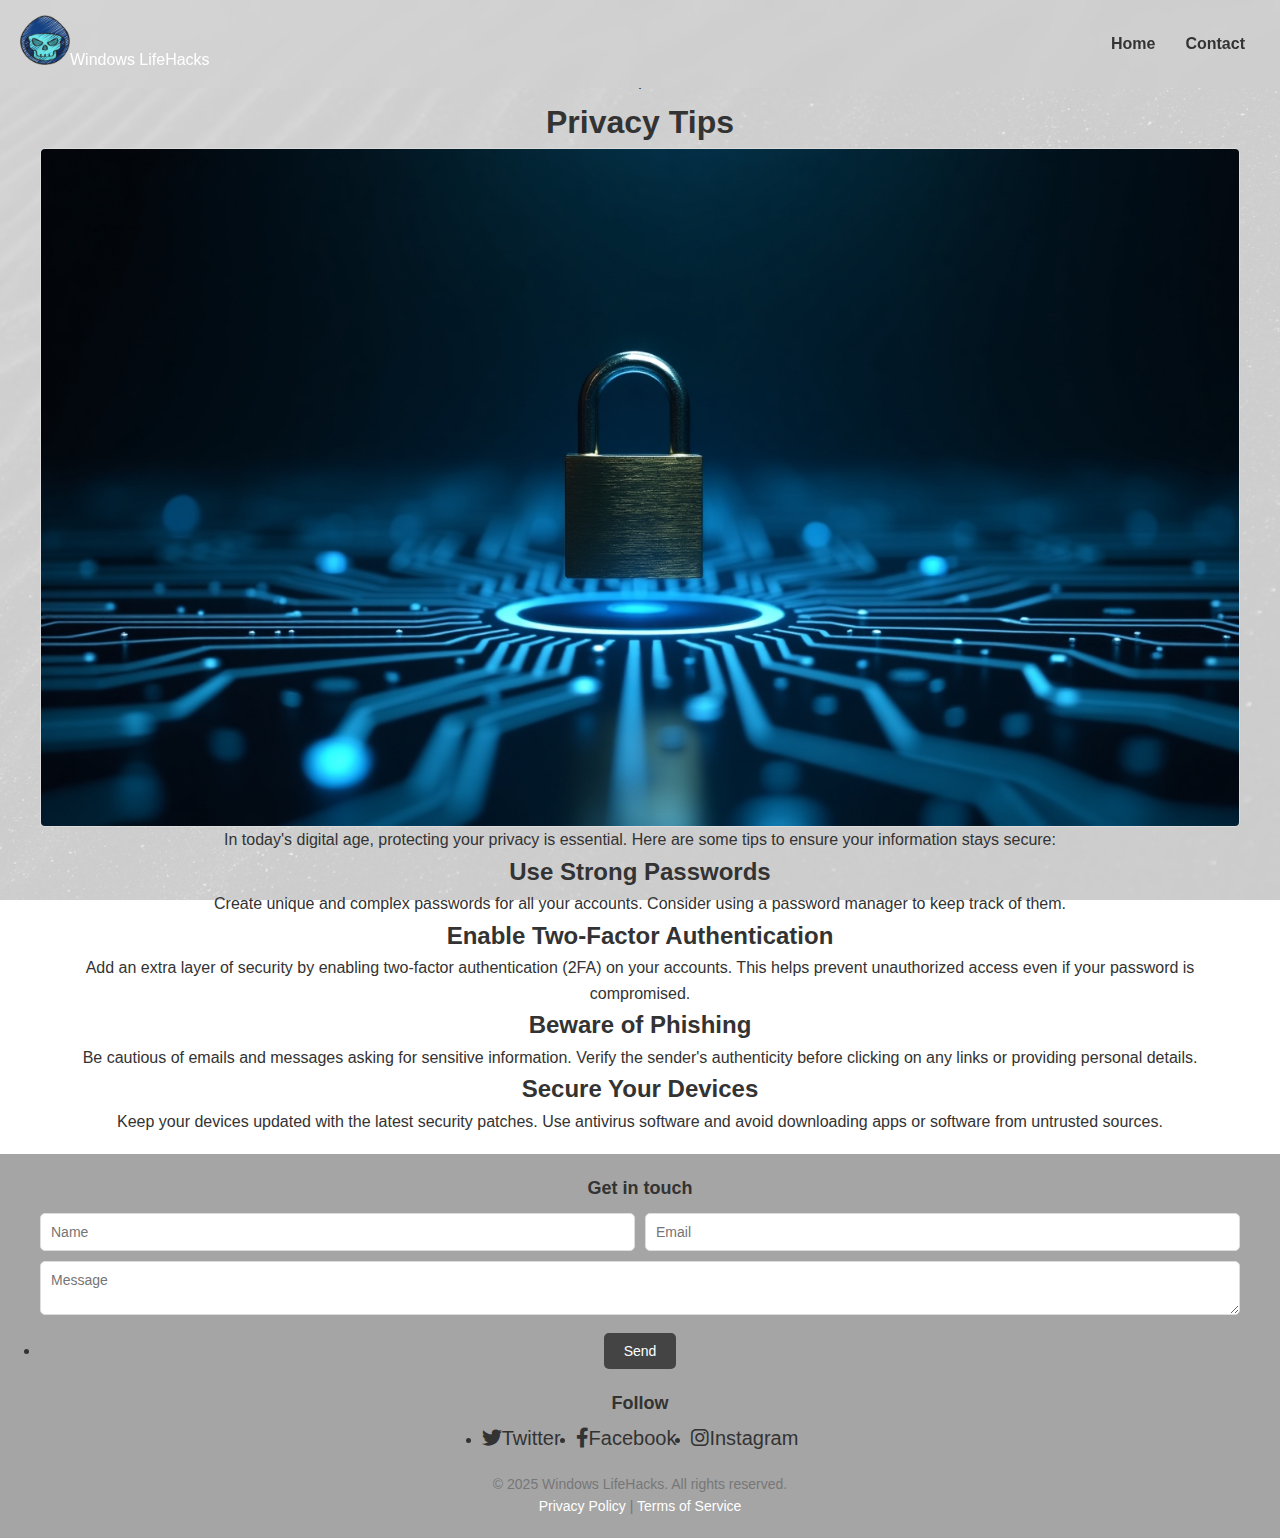
<file: privacy.html>
<!DOCTYPE html>
<html lang="en">
<head>
    <meta charset="UTF-8">
    <meta name="viewport" content="width=device-width, initial-scale=1.0">
    <title>Privacy Tips | Windows LifeHacks</title>
    <link rel="stylesheet" href="styles.css">
    <link rel="stylesheet" href="https://cdnjs.cloudflare.com/ajax/libs/font-awesome/6.0.0-beta3/css/all.min.css">
</head>
<body class="is-preload">
    <!-- Wrapper -->
    <div id="wrapper">

        <!-- Header -->
        <!-- Navbar -->
    <nav class="navbar">
        <div class="logo">
            <a href="index.html" class="logo">
                <span class="symbol"><img src="logo.png" alt="" /></span><span class="title">Windows LifeHacks</span>
            </a>
        </div>
        <ul class="nav-links">
            <li><a href="index.html">Home</a></li>
            <li><a href="#footer">Contact</a></li>
        </ul>
    </nav>

        <!-- Main -->
        <div id="main">
            <div class="inner">
                <p>.</p>
                <p>.</p>
                <p>.</p>
                <h1>Privacy Tips</h1>
                <span class="image main"><img src="privacy.jpeg" alt="Privacy" /></span>
                <p>In today's digital age, protecting your privacy is essential. Here are some tips to ensure your information stays secure:</p>
                
                <h2>Use Strong Passwords</h2>
                <p>Create unique and complex passwords for all your accounts. Consider using a password manager to keep track of them.</p>

                <h2>Enable Two-Factor Authentication</h2>
                <p>Add an extra layer of security by enabling two-factor authentication (2FA) on your accounts. This helps prevent unauthorized access even if your password is compromised.</p>

                <h2>Beware of Phishing</h2>
                <p>Be cautious of emails and messages asking for sensitive information. Verify the sender's authenticity before clicking on any links or providing personal details.</p>

                <h2>Secure Your Devices</h2>
                <p>Keep your devices updated with the latest security patches. Use antivirus software and avoid downloading apps or software from untrusted sources.</p>
            </div>
        </div>
        
        <!-- Footer -->
        <footer id="footer">
            <div class="inner">
                <section>
                    <h2>Get in touch</h2>
                    <form method="post" action="https://submit-form.com/hodXe9861">
                        <div class="fields">
                            <div class="field half">
                                <input type="text" name="name" id="name" placeholder="Name" />
                            </div>
                            <div class="field half">
                                <input type="email" name="email" id="email" placeholder="Email" />
                            </div>
                            <div class="field">
                                <textarea name="message" id="message" placeholder="Message"></textarea>
                            </div>
                        </div>
                        <ul class="actions">
                            <li><input type="submit" value="Send" class="primary" /></li>
                        </ul>
                    </form>
                </section>
        
                <!-- Social Media Icons -->
                <section>
                    <h2>Follow</h2>
                    <ul class="icons">
                        <li><a href="https://x.com/lifehacker" class="icon brands style2 fab fa-twitter"><span class="label">Twitter</span></a></li>
                        <li><a href="https://www.facebook.com/lifehacker" class="icon brands style2 fab fa-facebook-f"><span class="label">Facebook</span></a></li>
                        <li><a href="https://www.instagram.com/lifehackerdotcom/" class="icon brands style2 fab fa-instagram"><span class="label">Instagram</span></a></li>
                    </ul>
                </section>
        
                <ul class="copyright">
                    <p>© 2025 Windows LifeHacks. All rights reserved.</p>
                    <p><a href="#">Privacy Policy</a> | <a href="#">Terms of Service</a></p>
                </ul>
            </div>
        </footer>
		
    </div>
</body>
</html>
</file>
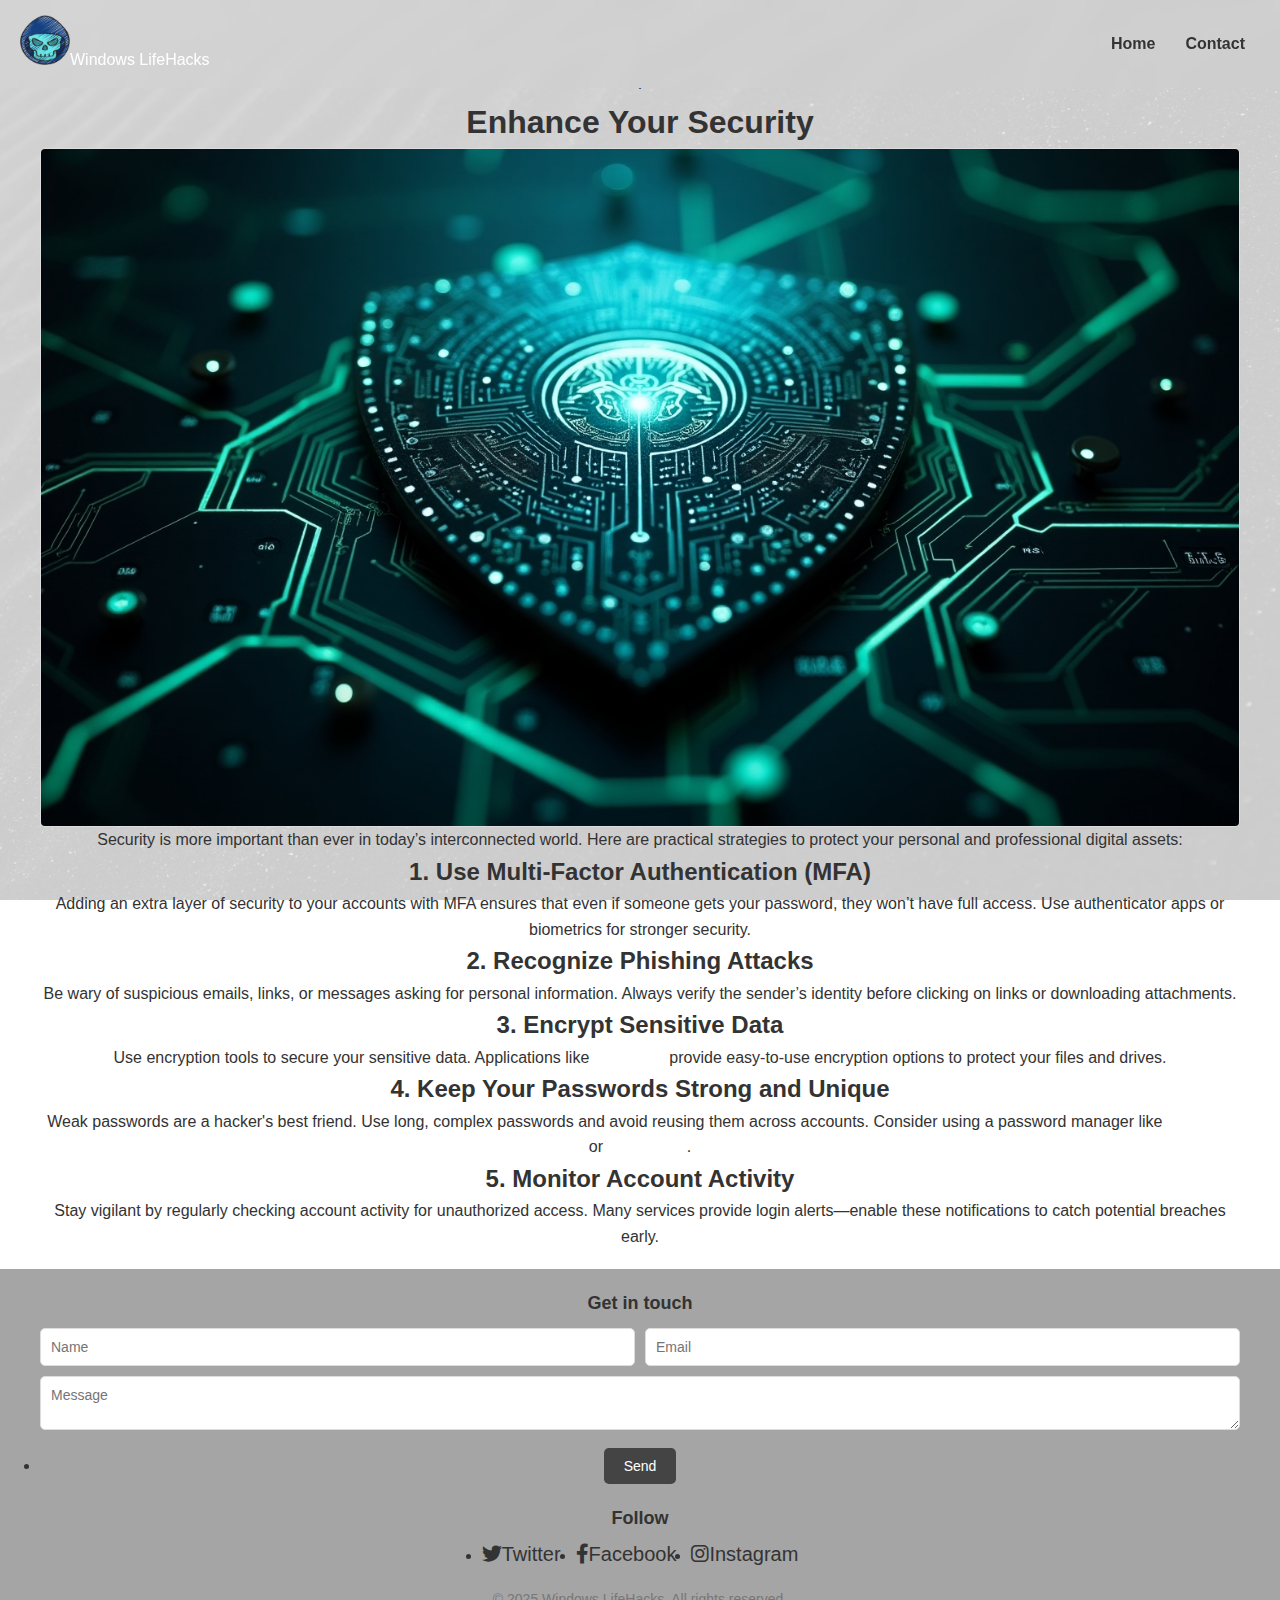
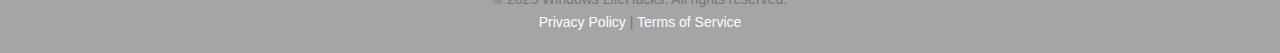
<file: security.html>
<!DOCTYPE html>
<html lang="en">
<head>
    <meta charset="UTF-8">
    <meta name="viewport" content="width=device-width, initial-scale=1.0">
    <title>Security | Windows LifeHacks</title>
    <link rel="stylesheet" href="styles.css">
    <link rel="stylesheet" href="https://cdnjs.cloudflare.com/ajax/libs/font-awesome/6.0.0/css/all.min.css">
</head>
<body class="is-preload">
    <!-- Wrapper -->
    <div id="wrapper">

        <!-- Header -->
        <!-- Navbar -->
    <nav class="navbar">
        <div class="logo">
            <a href="index.html" class="logo">
                <span class="symbol"><img src="logo.png" alt="" /></span><span class="title">Windows LifeHacks</span>
            </a>
        </div>
        <ul class="nav-links">
            <li><a href="index.html">Home</a></li>
            <li><a href="#footer">Contact</a></li>
        </ul>
    </nav>

        <!-- Main -->
        <div id="main">
            <div class="inner">
                <p>.</p>
                <p>.</p>
                <p>.</p>
                <h1>Enhance Your Security</h1>
		                    <span class="image main"><img src="security.jpeg" alt="Security" /></span>
		                    <p>Security is more important than ever in today’s interconnected world. Here are practical strategies to protect your personal and professional digital assets:</p>
		
		                    <h2>1. Use Multi-Factor Authentication (MFA)</h2>
		                    <p>Adding an extra layer of security to your accounts with MFA ensures that even if someone gets your password, they won’t have full access. Use authenticator apps or biometrics for stronger security.</p>

		                    <h2>2. Recognize Phishing Attacks</h2>
		                    <p>Be wary of suspicious emails, links, or messages asking for personal information. Always verify the sender’s identity before clicking on links or downloading attachments.</p>

		                    <h2>3. Encrypt Sensitive Data</h2>
		                    <p>Use encryption tools to secure your sensitive data. Applications like <a href="https://www.veracrypt.fr">VeraCrypt</a> provide easy-to-use encryption options to protect your files and drives.</p>

		                    <h2>4. Keep Your Passwords Strong and Unique</h2>
		                    <p>Weak passwords are a hacker's best friend. Use long, complex passwords and avoid reusing them across accounts. Consider using a password manager like <a href="https://www.lastpass.com">LastPass</a> or <a href="https://1password.com">1Password</a>.</p>

		                    <h2>5. Monitor Account Activity</h2>
		                    <p>Stay vigilant by regularly checking account activity for unauthorized access. Many services provide login alerts—enable these notifications to catch potential breaches early.</p>
						</div>
        </div>

        <!-- Footer -->
        <footer id="footer">
            <div class="inner">
                <section>
                    <h2>Get in touch</h2>
                    <form method="post" action="https://submit-form.com/hodXe9861">
                        <div class="fields">
                            <div class="field half">
                                <input type="text" name="name" id="name" placeholder="Name" />
                            </div>
                            <div class="field half">
                                <input type="email" name="email" id="email" placeholder="Email" />
                            </div>
                            <div class="field">
                                <textarea name="message" id="message" placeholder="Message"></textarea>
                            </div>
                        </div>
                        <ul class="actions">
                            <li><input type="submit" value="Send" class="primary" /></li>
                        </ul>
                    </form>
                </section>
        
                <!-- Social Media Icons -->
                <section>
                    <h2>Follow</h2>
                    <ul class="icons">
                        <li><a href="https://x.com/lifehacker" class="icon brands style2 fab fa-twitter"><span class="label">Twitter</span></a></li>
                        <li><a href="https://www.facebook.com/lifehacker" class="icon brands style2 fab fa-facebook-f"><span class="label">Facebook</span></a></li>
                        <li><a href="https://www.instagram.com/lifehackerdotcom/" class="icon brands style2 fab fa-instagram"><span class="label">Instagram</span></a></li>
                    </ul>
                </section>
        
                <ul class="copyright">
                    <p>© 2025 Windows LifeHacks. All rights reserved.</p>
                    <p><a href="#">Privacy Policy</a> | <a href="#">Terms of Service</a></p>
                </ul>
            </div>
        </footer>
        

    </div>
</body>
</html>
</file>
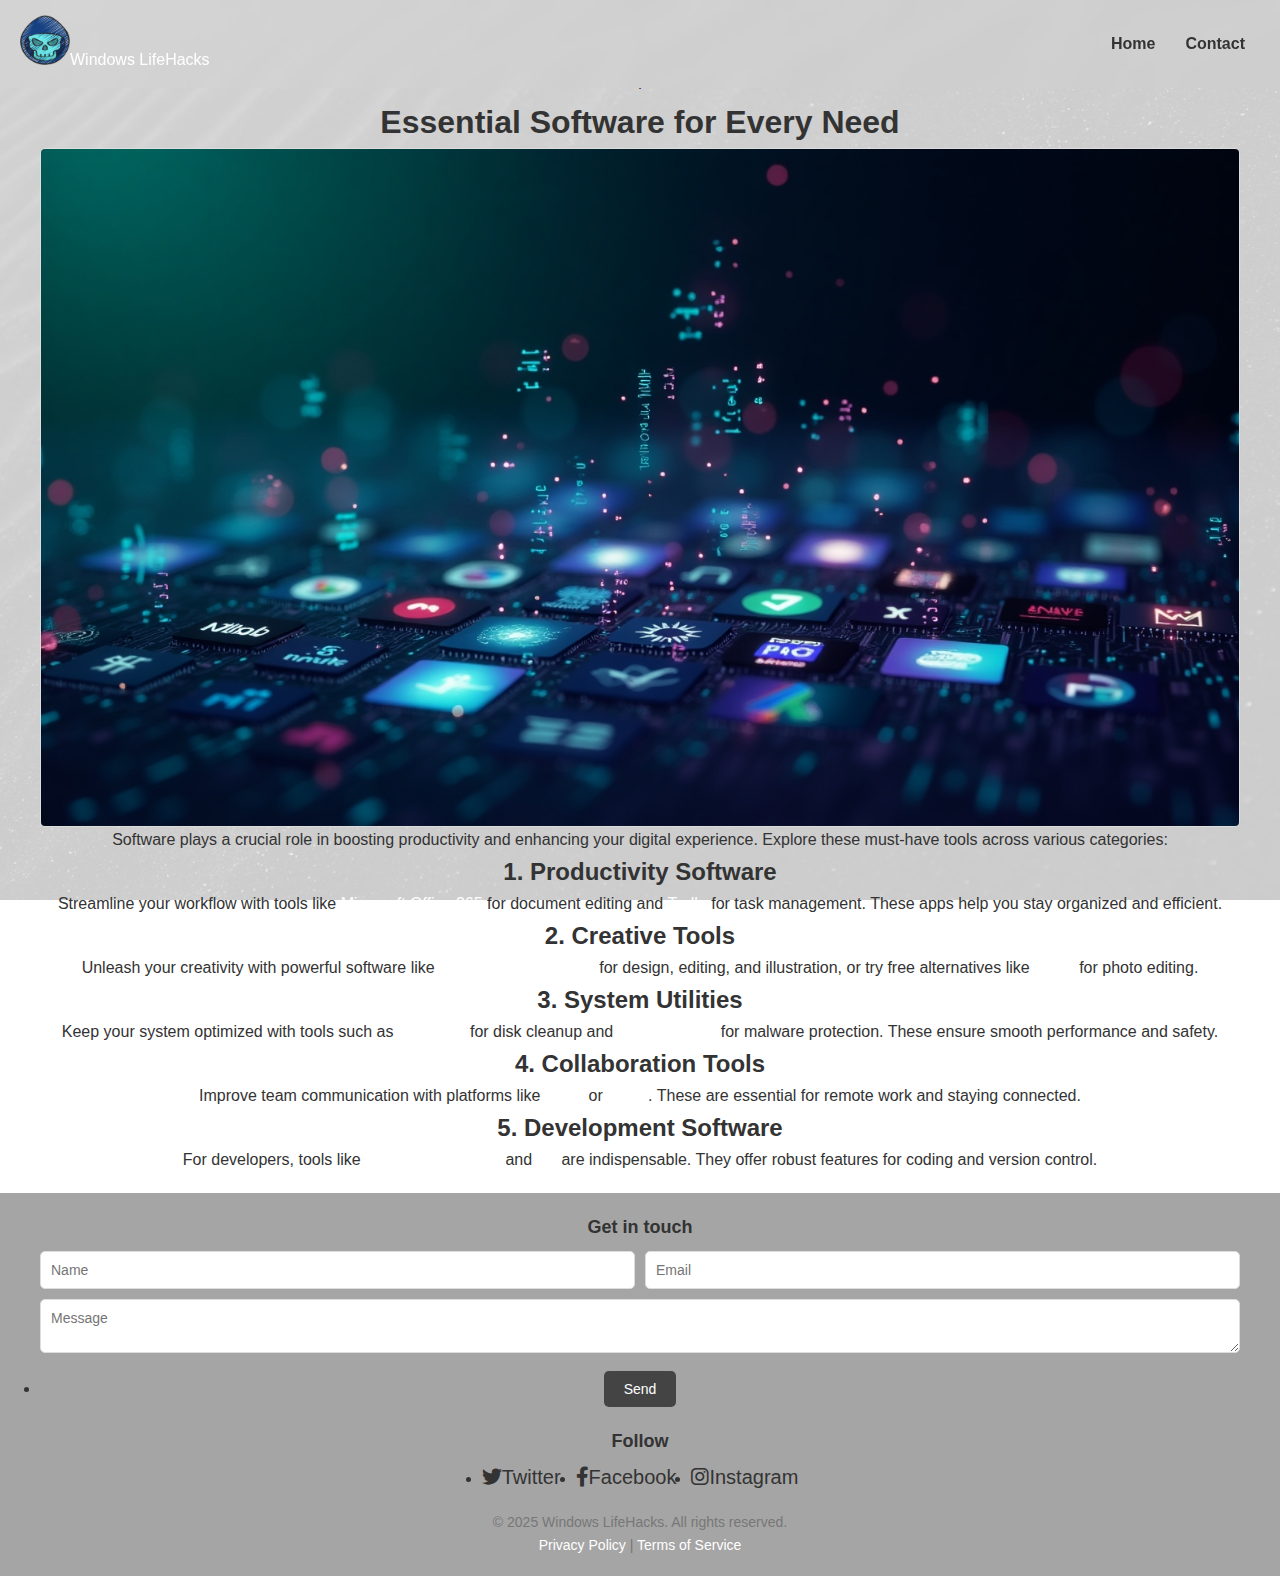
<file: software.html>
<!DOCTYPE html>
<html lang="en">
<head>
    <meta charset="UTF-8">
    <meta name="viewport" content="width=device-width, initial-scale=1.0">
    <title>Software | Windows LifeHacks</title>
    <link rel="stylesheet" href="styles.css">
    <link rel="stylesheet" href="https://cdnjs.cloudflare.com/ajax/libs/font-awesome/6.0.0/css/all.min.css">
</head>
<body class="is-preload">
    <!-- Wrapper -->
    <div id="wrapper">
        
        <!-- Header -->
        <!-- Navbar -->
    <nav class="navbar">
        <div class="logo">
            <a href="index.html" class="logo">
                <span class="symbol"><img src="logo.png" alt="" /></span><span class="title">Windows LifeHacks</span>
            </a>
        </div>
        <ul class="nav-links">
            <li><a href="index.html">Home</a></li>
            <li><a href="#footer">Contact</a></li>
        </ul>
    </nav>

        <!-- Main -->
        <div id="main">
            <div class="inner">
                <p>.</p>
                <p>.</p>
                <p>.</p>
                <h1>Essential Software for Every Need</h1>
                        <span class="image main"><img src="software.jpeg" alt="Software" /></span>
                        <p>Software plays a crucial role in boosting productivity and enhancing your digital experience. Explore these must-have tools across various categories:</p>
                        
                        <h2>1. Productivity Software</h2>
                        <p>Streamline your workflow with tools like <a href="https://www.microsoft.com/en-us/microsoft-365">Microsoft Office 365</a> for document editing and <a href="https://trello.com/">Trello</a> for task management. These apps help you stay organized and efficient.</p>
                
                        <h2>2. Creative Tools</h2>
                        <p>Unleash your creativity with powerful software like <a href="https://www.adobe.com/creativecloud.html">Adobe Creative Cloud</a> for design, editing, and illustration, or try free alternatives like <a href="https://www.gimp.org/">GIMP</a> for photo editing.</p>
                
                        <h2>3. System Utilities</h2>
                        <p>Keep your system optimized with tools such as <a href="https://www.ccleaner.com">CCleaner</a> for disk cleanup and <a href="https://www.malwarebytes.com/">Malwarebytes</a> for malware protection. These ensure smooth performance and safety.</p>
                
                        <h2>4. Collaboration Tools</h2>
                        <p>Improve team communication with platforms like <a href="https://slack.com/">Slack</a> or <a href="https://zoom.us/">Zoom</a>. These are essential for remote work and staying connected.</p>
                
                        <h2>5. Development Software</h2>
                        <p>For developers, tools like <a href="https://code.visualstudio.com/">Visual Studio Code</a> and <a href="https://git-scm.com/">Git</a> are indispensable. They offer robust features for coding and version control.</p>
                    </div>
        </div>

        <!-- Footer -->
        <footer id="footer">
            <div class="inner">
                <section>
                    <h2>Get in touch</h2>
                    <form method="post" action="https://submit-form.com/hodXe9861">
                        <div class="fields">
                            <div class="field half">
                                <input type="text" name="name" id="name" placeholder="Name" />
                            </div>
                            <div class="field half">
                                <input type="email" name="email" id="email" placeholder="Email" />
                            </div>
                            <div class="field">
                                <textarea name="message" id="message" placeholder="Message"></textarea>
                            </div>
                        </div>
                        <ul class="actions">
                            <li><input type="submit" value="Send" class="primary" /></li>
                        </ul>
                    </form>
                </section>
        
                <!-- Social Media Icons -->
                <section>
                    <h2>Follow</h2>
                    <ul class="icons">
                        <li><a href="https://x.com/lifehacker" class="icon brands style2 fab fa-twitter"><span class="label">Twitter</span></a></li>
                        <li><a href="https://www.facebook.com/lifehacker" class="icon brands style2 fab fa-facebook-f"><span class="label">Facebook</span></a></li>
                        <li><a href="https://www.instagram.com/lifehackerdotcom/" class="icon brands style2 fab fa-instagram"><span class="label">Instagram</span></a></li>
                    </ul>
                </section>
        
                <ul class="copyright">
                    <p>© 2025 Windows LifeHacks. All rights reserved.</p>
                    <p><a href="#">Privacy Policy</a> | <a href="#">Terms of Service</a></p>
                </ul>
            </div>
        </footer>
        

    </div>
</body>
</html>
</file>
<file: registration-form-styles.css>
/* Import Google Fonts - Poppins */
@import url('https://fonts.googleapis.com/css2?family=Poppins:wght@200;300;400;500;600;700&display=swap');

* {
  margin: 0;
  padding: 0;
  box-sizing: border-box;
  font-family: 'Poppins', sans-serif;
}

.container {
  max-width: 700px;
  width: 100%;
  background-color: #ddd;
  padding: 25px 30px;
  border-radius: 5px;
  box-shadow: 0 5px 10px rgba(0, 0, 0, 0.15);
}

.container .title {
  font-size: 25px;
  font-weight: 500;
  position: relative;
}

.container .title::before {
  content: "";
  position: absolute;
  left: 0;
  bottom: 0;
  height: 3px;
  width: 30px;
  border-radius: 5px;
  background: linear-gradient(135deg, #859398, #283048);
}

.content form .user-details {
  display: flex;
  flex-wrap: wrap;
  justify-content: space-between;
  margin: 20px 0 12px 0;
}

form .user-details .input-box {
  margin-bottom: 15px;
  width: calc(100% / 2 - 20px);
}

form .input-box span.details {
  display: block;
  font-weight: 500;
  margin-bottom: 5px;
}

.user-details .input-box input {
  height: 45px;
  width: 100%;
  outline: none;
  font-size: 16px;
  border-radius: 5px;
  padding-left: 15px;
  border: 1px solid #ccc;
  border-bottom-width: 2px;
  transition: all 0.3s ease;
}

.user-details .input-box input:focus,
.user-details .input-box input:valid {
  border-color: #9b59b6;
}

form .gender-details .gender-title {
  font-size: 20px;
  font-weight: 500;
}

form .category {
  display: flex;
  width: 80%;
  margin: 14px 0;
  justify-content: space-between;
}

/* Styling for Gender Section */
form .category label {
    display: flex;
    align-items: center;
    cursor: pointer;
    position: relative;
  }
  
  form .category label .dot {
    height: 18px;
    width: 18px;
    border-radius: 50%;
    margin-right: 10px;
    background: #d9d9d9;
    border: 2px solid #ccc;
    transition: all 0.3s ease;
    position: relative;
  }
  
  form input[type="radio"]:checked + .dot {
    background: #859398;
    border-color: #859398;
  }
  
  form input[type="radio"] {
    display: none;
  }
  

  form .button {
    display: flex;
    justify-content: space-between;
    gap: 20px; /* Adjust the spacing as needed */
  }
  
  form .button input {
    flex: 1; /* Ensures both buttons have equal width */
    height: 100%;
    border-radius: 5px;
    border: none;
    color: #fff;
    font-size: 18px;
    font-weight: 500;
    letter-spacing: 1px;
    cursor: pointer;
    transition: all 0.3s ease;
    background: linear-gradient(135deg, #859398, #283048);
  }
  
  form .button input:hover {
    background: linear-gradient(135deg, #859398, #283048);
  }
  

.message {
  font-size: 12px;
  color: red;
  display: none;
  margin-top: 5px;
}

#registration-form {
  display: flex;
  justify-content: center; /* Center horizontally */
  align-items: center; /* Center vertically */
  min-height: 100vh; /* Full height of the viewport */
  padding: 20px; /* Optional padding */
}
</file>
<file: MCQ-styles.css>
/* Import Google Fonts - Poppins */
@import url('https://fonts.googleapis.com/css2?family=Poppins:wght@200;300;400;500;600;700&display=swap');

* {
  margin: 0;
  padding: 0;
  box-sizing: border-box;
  font-family: 'Poppins', sans-serif;
}

body {
  background-color: #f4f4f4;
  min-height: 100vh; /* Ensures content expands */
  display: flex;
  justify-content: center;
  align-items: flex-start; /* Align to the top for better scrolling */
  overflow-y: auto; /* Enable scrolling */
  padding: 20px;
}

.container {
  max-width: 700px;
  width: 100%;
  background-color: #fff;
  padding: 25px 30px;
  border-radius: 10px;
  box-shadow: 0 5px 10px rgba(0, 0, 0, 0.1);
  text-align: center;
  overflow-y: auto; /* Ensures scrolling inside the container if needed */
}

button {
  padding: 12px 24px;
  font-size: 16px;
  background-color: #859398;
  color: white;
  border: none;
  border-radius: 5px;
  cursor: pointer;
  transition: background-color 0.3s;
  margin-top: 20px;
}

button:hover {
  background-color: #283048;
}

.quiz-questions, .quiz-results {
  display: none;
  text-align: center;
}

.quiz-questions .question {
  margin-bottom: 20px;
}

.quiz-questions label {
  display: block;
  margin: 5px 0;
  padding: 10px;
  background-color: #f9f9f9;
  border-radius: 5px;
  cursor: pointer;
  transition: background-color 0.3s;
}

.quiz-questions input[type="radio"]:checked + label {
  background-color: #e0f7fa;
}

.quiz-results {
  margin-top: 20px;
}

.quiz-results h3 {
  font-size: 24px;
  margin-bottom: 10px;
}

.quiz-results button {
  background-color: #ff7043;
  padding: 10px 20px;
  border-radius: 5px;
  border: none;
  cursor: pointer;
}

.quiz-results button:hover {
  background-color: #e64a19;
}

/* Ensure scrolling on mobile and smaller devices */
@media (max-width: 768px) {
  body {
    padding: 10px;
  }

  .container {
    padding: 20px;
    max-width: 90%;
    border-radius: 8px;
  }

  button {
    font-size: 14px;
    padding: 10px 18px;
  }

  .quiz-questions label {
    font-size: 14px;
  }
}

#timer {
  font-size: 18px;
  font-weight: bold;
  color: #ff5722;
  text-align: center;
  margin-bottom: 15px;
  display: none;
}
/* Navbar */
.navbar {
  position: fixed;
  top: 0;
  left: 0;
  width: 100%;
  display: flex;
  align-items: center;
  justify-content: space-between;
  padding: 15px 20px;
  background: rgba(white,white, white, 0.7); /* Translucent white */
  z-index: 100;
}

/* Logo */
.logo {
  position: relative;
  z-index: 10; /* Ensures it appears in front */
}

.logo img {
  height: 50px;
}
/* General Links */
a {
  color: #b5b5b5; /* Modern blue accent for links */
  text-decoration: none;
  transition: color 0.3s ease;
}

a:hover {
  color: #a5a5a5;
}
</file>
<file: styles.css>
/* Reset Styles */
* {
    margin: 0;
    padding: 0;
    box-sizing: border-box;
    font-family: Arial, sans-serif;
}

/* Navbar */
.navbar {
    position: fixed;
    top: 0;
    left: 0;
    width: 100%;
    display: flex;
    align-items: center;
    justify-content: space-between;
    padding: 15px 20px;
    background: rgba(white,white, white, 0.7); /* Translucent white */
    backdrop-filter: blur(10px); /* Frosted glass effect */
    z-index: 100;
}

/* Logo */
.logo {
    position: relative;
    z-index: 10; /* Ensures it appears in front */
}

.logo img {
    height: 50px;
}

/* Navigation Links */
.nav-links {
    list-style: none;
    display: flex;
}

.nav-links li {
    margin: 0 15px;
}

.nav-links a {
    text-decoration: none;
    color: #333;
    font-size: 16px;
    font-weight: bold;
    transition: color 0.3s ease-in-out;
}

.nav-links a:hover {
    color: rgb(255, 255, 255);
}

/* Hero Section */
.hero {
    height: 100vh;
    display: flex;
    flex-direction: column;
    align-items: center;
    justify-content: center;
    color: white;
    text-align: center;
    margin-top: 80px;
}


/* Add some padding to the top of the main content to prevent it from being hidden behind the fixed menu */
#main {
    padding-top: 60px; /* Adjust this value based on the height of your menu */
}
html {
    scroll-behavior: smooth;
}
/* General Reset and Styling */
body, h1, h2, h3, p, ul, li, a, img, input, textarea {
    margin: 0;
    padding: 0;
    border: 0;
    outline: none;
    box-sizing: border-box;
}

body {
    font-family: 'Roboto', 'Open Sans', Arial, sans-serif; /* Modern clean font */
    line-height: 1.6;
    color: #333;
    background: url('background.jpeg') no-repeat center center fixed;
    background-size: cover;
}



/* General Links */
a {
    color: #ffffff; /* Modern blue accent for links */
    text-decoration: none;
    transition: color 0.3s ease;
}

a:hover {
    color: #a5a5a5;
}


/* Wrapper */
#wrapper {
    display: flex;
    flex-direction: column;
    min-height: 100vh;
    background: rgba(255, 255, 255, 0.8); /* Adds transparency to blend with background */
}

/* Main Section */
#main {
    flex-grow: 1;
    padding: 20px;
}

#main .inner {
    max-width: 1200px;
    margin: 0 auto;
}

#main header h1 {
    font-size: 28px;
    margin-bottom: 10px;
    color: #333;
}

#main header p {
    font-size: 16px;
    margin-bottom: 20px;
    color: #333;
}

/* Tiles (3 x 3 Grid Structure) */
.tiles {
    display: grid;
    grid-template-columns: repeat(3, 1fr);
    gap: 20px;
}

.tiles article {
    background-color: #dddddd; /* Light grey */
    border: 1px solid #2b2c28; /* Adding a border */
    border-radius: 5px;
    display: flex;
    flex-direction: column;
    align-items: center;
    justify-content: center;
    height: 250px;
    text-align: center;
    padding: 20px;
    transition: background-color 0.3s ease, transform 0.3s ease, border-color 0.3s ease;
}

.tiles article:hover {
    background-color: #cccccc; /* Darker grey */
    border-color: #3b2c28; /* Darker border on hover */
    transform: translateY(-5px);
}

.tiles article i {
    font-size: 2.5rem; /* Icon size */
    color: #333; /* Match title color or adjust for visual contrast */
    margin-bottom: 10px; /* Space between the icon and the title */
    transition: color 0.3s ease;
}

.tiles article:hover i {
    color: #ffffff; /* Highlight color on hover */
}


.tiles article h2 {
    font-size: 20px;
    font-weight: bold;
    margin-bottom: 10px;
    color: #333;
}

.tiles article p {
    font-size: 14px;
    color: #555;
    margin: 0;
}

.image.main img {
    display: block;
    margin: 0 auto; /* Centers the image horizontally */
    max-width: 100%; /* Prevents the image from exceeding its container width */
    height: auto; /* Maintains aspect ratio */
    border: 1px solid #ddd; /* Optional: Add a border if desired */
    border-radius: 5px; /* Optional: Add rounded corners */
}

.inner {
    text-align: center; /* Centers all content in the `.inner` div, including the image */
}

.image.main {
    margin: 20px 0; /* Add vertical spacing above and below the image */
}


/* Footer */
#footer {
    background-color: #a5a5a5; /* Grey background */
    color: #333;
    padding: 20px 0;
    
}

#footer .inner {
    max-width: 1200px;
    margin: 0 auto;
    text-align: center;
}

#footer h2 {
    font-size: 18px;
    margin-bottom: 10px;
}

#footer form {
    margin-bottom: 20px;
}

#footer .fields {
    display: flex;
    flex-wrap: wrap;
    gap: 10px;
    margin-bottom: 10px;
}

#footer .field {
    flex: 1 1 calc(50% - 10px);
}

#footer .field input, #footer .field textarea {
    width: 100%;
    padding: 10px;
    border: 1px solid #ddd;
    border-radius: 5px;
    font-size: 14px;
}

#footer .actions input {
    background-color: #444;
    color: white;
    padding: 10px 20px;
    border: none;
    border-radius: 5px;
    font-size: 14px;
    cursor: pointer;
    transition: background-color 0.3s ease;
}

#footer .actions input:hover {
    background-color: #333;
}

/* Social Media Icons in Footer */
#footer .icons {
    display: flex;
    justify-content: center;
    gap: 15px;
    margin-bottom: 20px;
}

#footer .icons a {
    color: #333;
    font-size: 20px;
    transition: color 0.3s ease;
}

#footer .icons a:hover {
    color: #ffffff; /* Blue hover effect */
}

#footer .copyright p {
    font-size: 14px;
    color: #777;
}


/* Responsive Design */
@media (max-width: 768px) {
    #header .inner {
        flex-direction: column;
        gap: 10px;
    }

    .tiles {
        grid-template-columns: 1fr; /* Single column on small screens */
    }
    
    #menu ul {
        flex-direction: column;
        gap: 10px;
    }

    #footer .fields {
        flex-direction: column;
    }
}
/* Video Section */
#video-section {
    width: 100%; /* Full width */
    max-width: 800px; /* Optional: Set a maximum width */
    margin: 0 auto; /* Center the video section */
    text-align: center; /* Center the video */
}

#policy-video {
    width: 100%; /* Make the video responsive */                        
    height: auto; /* Maintain aspect ratio */
}
</file>
